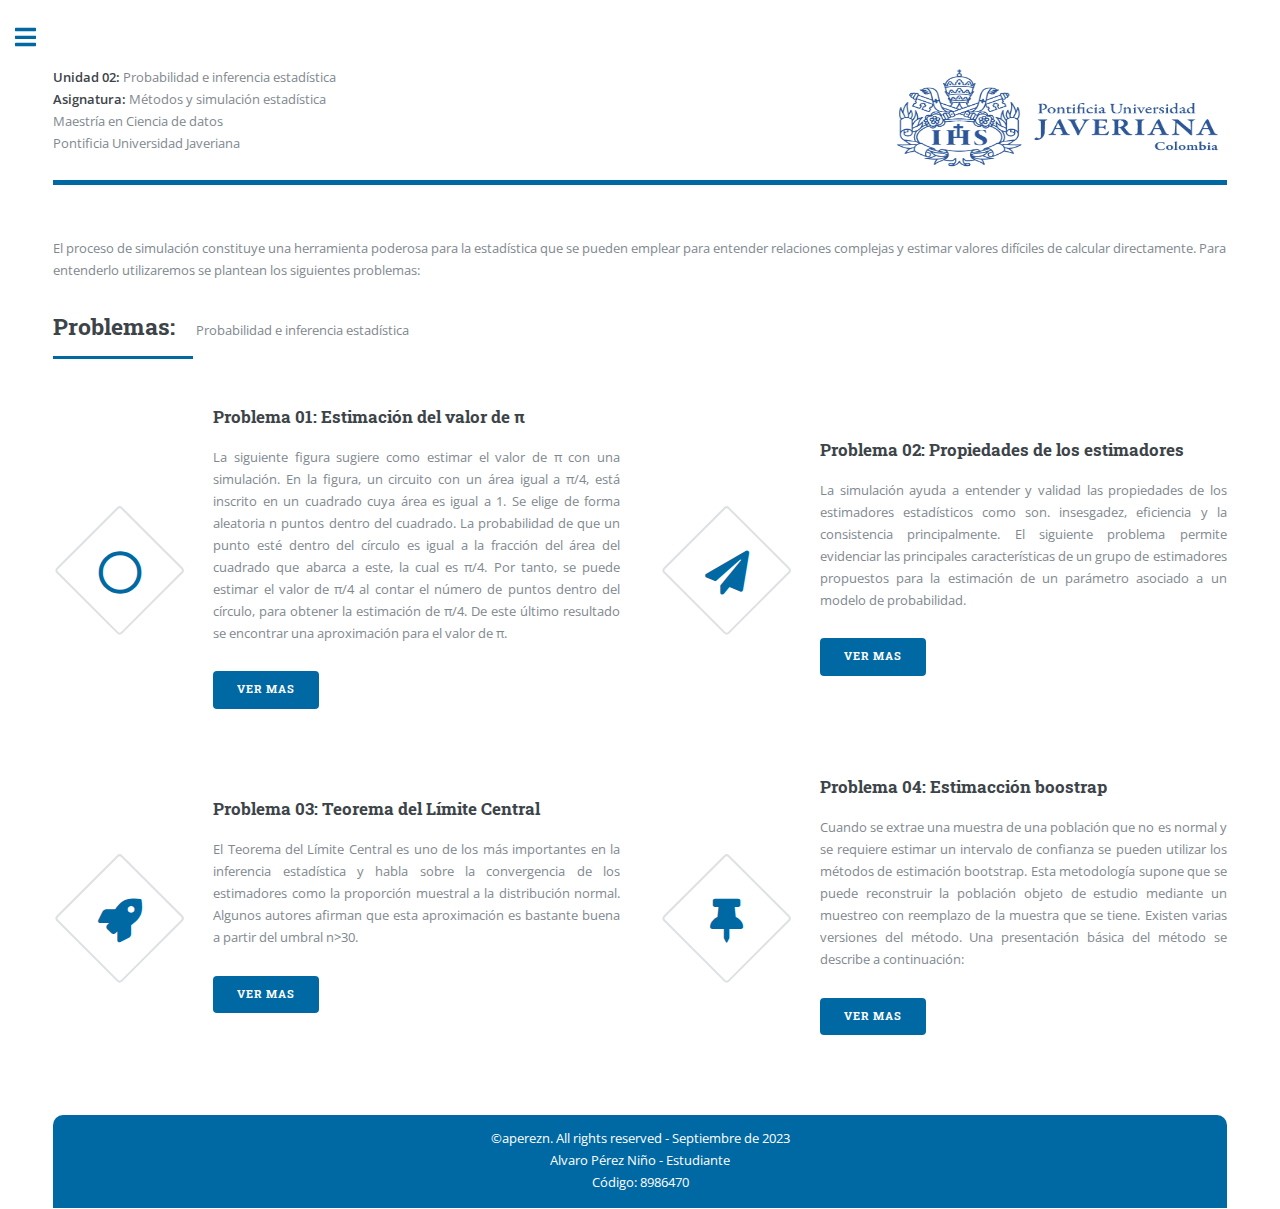
<file: index.html>
<!DOCTYPE HTML>
<html>
	<head>
		<title>Métodos y simulación estadística</title>
		<meta charset="utf-8" />
		<meta name="viewport" content="width=device-width, initial-scale=1, user-scalable=no" />
		<link rel="stylesheet" href="assets/css/main.css" />
	</head>
	<body class="is-preload">

		<!-- Wrapper -->
			<div id="wrapper">

				<!-- Main -->
					<div id="main">
						<div class="inner">

							<!-- Header -->
								<header id="header">
									<div>
										<div style="float:left">
											<strong>Unidad 02:</strong> Probabilidad e inferencia estad&iacute;stica<br/>
											<strong>Asignatura:</strong> M&eacute;todos y simulaci&oacute;n estad&iacute;stica<br/>
											Maestr&iacute;a en Ciencia de datos<br/>
											Pontificia Universidad Javeriana
										</div>
										<div style="float:right">
											<img src="images/escudoPUJ.png" alt="logo" width="336" height="100" align="right">
										</div>
									</div>
									
								</header>

							<!-- Section -->
								<section>
									<p>El proceso de simulación constituye una herramienta poderosa para la estadística 
										que se pueden emplear para entender relaciones complejas y estimar valores 
										difíciles de calcular directamente. Para entenderlo utilizaremos se plantean los 
										siguientes problemas:
									</p>
									<header class="major">
										<h2>Problemas:</h2> Probabilidad e inferencia estad&iacute;stica
									</header>
									<div class="features">
										<article>
											<span class="icon fa-circle"></span>
											<div class="content">
												<h3>Problema 01: Estimaci&oacute;n del valor de &#960;</h3>
												<p align="justify">
													La siguiente figura sugiere como estimar el valor de π con una simulaci&oacute;n. 
													En la figura, un circuito con un &aacute;rea igual a π/4, est&aacute; inscrito en un cuadrado 
													cuya &aacute;rea es igual a 1. Se elige de forma aleatoria n puntos dentro del cuadrado. 
													La probabilidad de que un punto est&eacute; dentro del c&iacute;rculo es igual a la fracci&oacute;n 
													del &aacute;rea del cuadrado que abarca a este, la cual es π/4. Por tanto, se puede 
													estimar el valor de π/4 al contar el n&uacute;mero de puntos dentro del c&iacute;rculo, para 
													obtener la estimaci&oacute;n de π/4. De este &uacute;ltimo resultado se encontrar una aproximaci&oacute;n
													para el valor de π.<br/>
													<ul class="actions">
														<li><a href="problemauno.html" class="button primary">Ver mas</a></li>
													</ul>
												</p>
											</div>
										</article>

										<article>
											<span class="icon solid fa-paper-plane"></span>
											<div class="content">
												<h3>Problema 02: Propiedades de los estimadores</h3>
												<p align="justify">
													La simulaci&oacute;n ayuda a entender y validad las propiedades de los estimadores 
													estad&iacute;sticos como son. insesgadez, eficiencia y la consistencia principalmente. 
													El siguiente problema permite evidenciar las principales características de un grupo de 
													estimadores propuestos para la estimación de un parámetro asociado a un modelo de 
													probabilidad.
													<br/>
													<ul class="actions">
														<li><a href="problemados.html" class="button primary">Ver mas</a></li>
													</ul>
												</p>
											</div>
										</article>

										<article>
											<span class="icon solid fa-rocket"></span>
											<div class="content">
												<h3>Problema 03: Teorema del L&iacute;mite Central</h3>
												<p align="justify">
													El Teorema del L&iacute;mite Central es uno de los m&aacute;s importantes en la 
													inferencia estadística y habla sobre la convergencia de los estimadores como la 
													proporci&oacute;n muestral a la distribución normal. Algunos autores afirman que
													esta aproximaci&oacute;n es bastante buena a partir del umbral n>30.
													<br/>
													<ul class="actions">
														<li><a href="problematres.html" class="button primary">Ver mas</a></li>
													</ul>
												</p>
											</div>
										</article>

										<article>
											<span class="icon solid fa-thumbtack"></span>
											<div class="content">
												<h3>Problema 04: Estimacci&oacute;n boostrap</h3>
												<p align="justify">
													Cuando se extrae una muestra de una poblaci&oacute;n que no es normal y se requiere 
													estimar un intervalo de confianza se pueden utilizar los m&eacute;todos de estimaci&oacute;n
													bootstrap. Esta metodolog&iacute;a supone que se puede reconstruir la poblaci&oacute;n objeto
													de estudio mediante un muestreo con reemplazo de la muestra que se tiene. Existen varias 
													versiones del m&eacute;todo. Una presentaci&oacute;n b&aacute;sica del m&eacute;todo se 
													describe a continuaci&oacute;n:
													<br/>
													<ul class="actions">
														<li><a href="problemacuatro.html" class="button primary">Ver mas</a></li>
													</ul>
												</p>
											</div>
										</article>

									</div>
								</section>

				<!-- Sidebar -->
					<div id="sidebar">
						<div class="inner">
							<!-- Search -->
								<div align="right"><img src="images/escudoPUJ.png" alt="logo" width="250" height="100"> </div>
							<!-- Menu -->
								<nav id="menu">
									<header class="major">
										<h2>Unidad 02: Probabilidad e inferencia estadística</h2>
									</header>
									<ul>
										<li><a href="index.html">Inicio</a></li>
										<li><a href="problemauno.html">Problema 01</a></li>
										<li><a href="problemados.html">Problema 02</a></li>
										<li><a href="problematres.html">Problema 03</a></li>
										<li><a href="problemacuatro.html">Problema 04</a></li>
									</ul>
								</nav>
								<br/>
							<!-- Section -->
								<section>
									<header class="major">
										<h2>Equipo de Trabajo</h2>
									</header>
									<ul class="contact">
										<li class="icon solid fa-envelope"> Alvaro P&eacute;rez N</li>
									</ul>
								</section>
						</div>
					</div>
				
				<!-- Footer -->
				<footer class="piepag" style="color: #ffffff;">
					&copy;aperezn. All rights reserved - Septiembre de 2023 <br/>
					Alvaro P&eacute;rez Ni&ntilde;o - Estudiante<br>
					C&oacute;digo: 8986470
				</footer>

			</div>

		<!-- Scripts -->
			<script src="assets/js/jquery.min.js"></script>
			<script src="assets/js/browser.min.js"></script>
			<script src="assets/js/breakpoints.min.js"></script>
			<script src="assets/js/util.js"></script>
			<script src="assets/js/main.js"></script>

	</body>
</html>
</file>
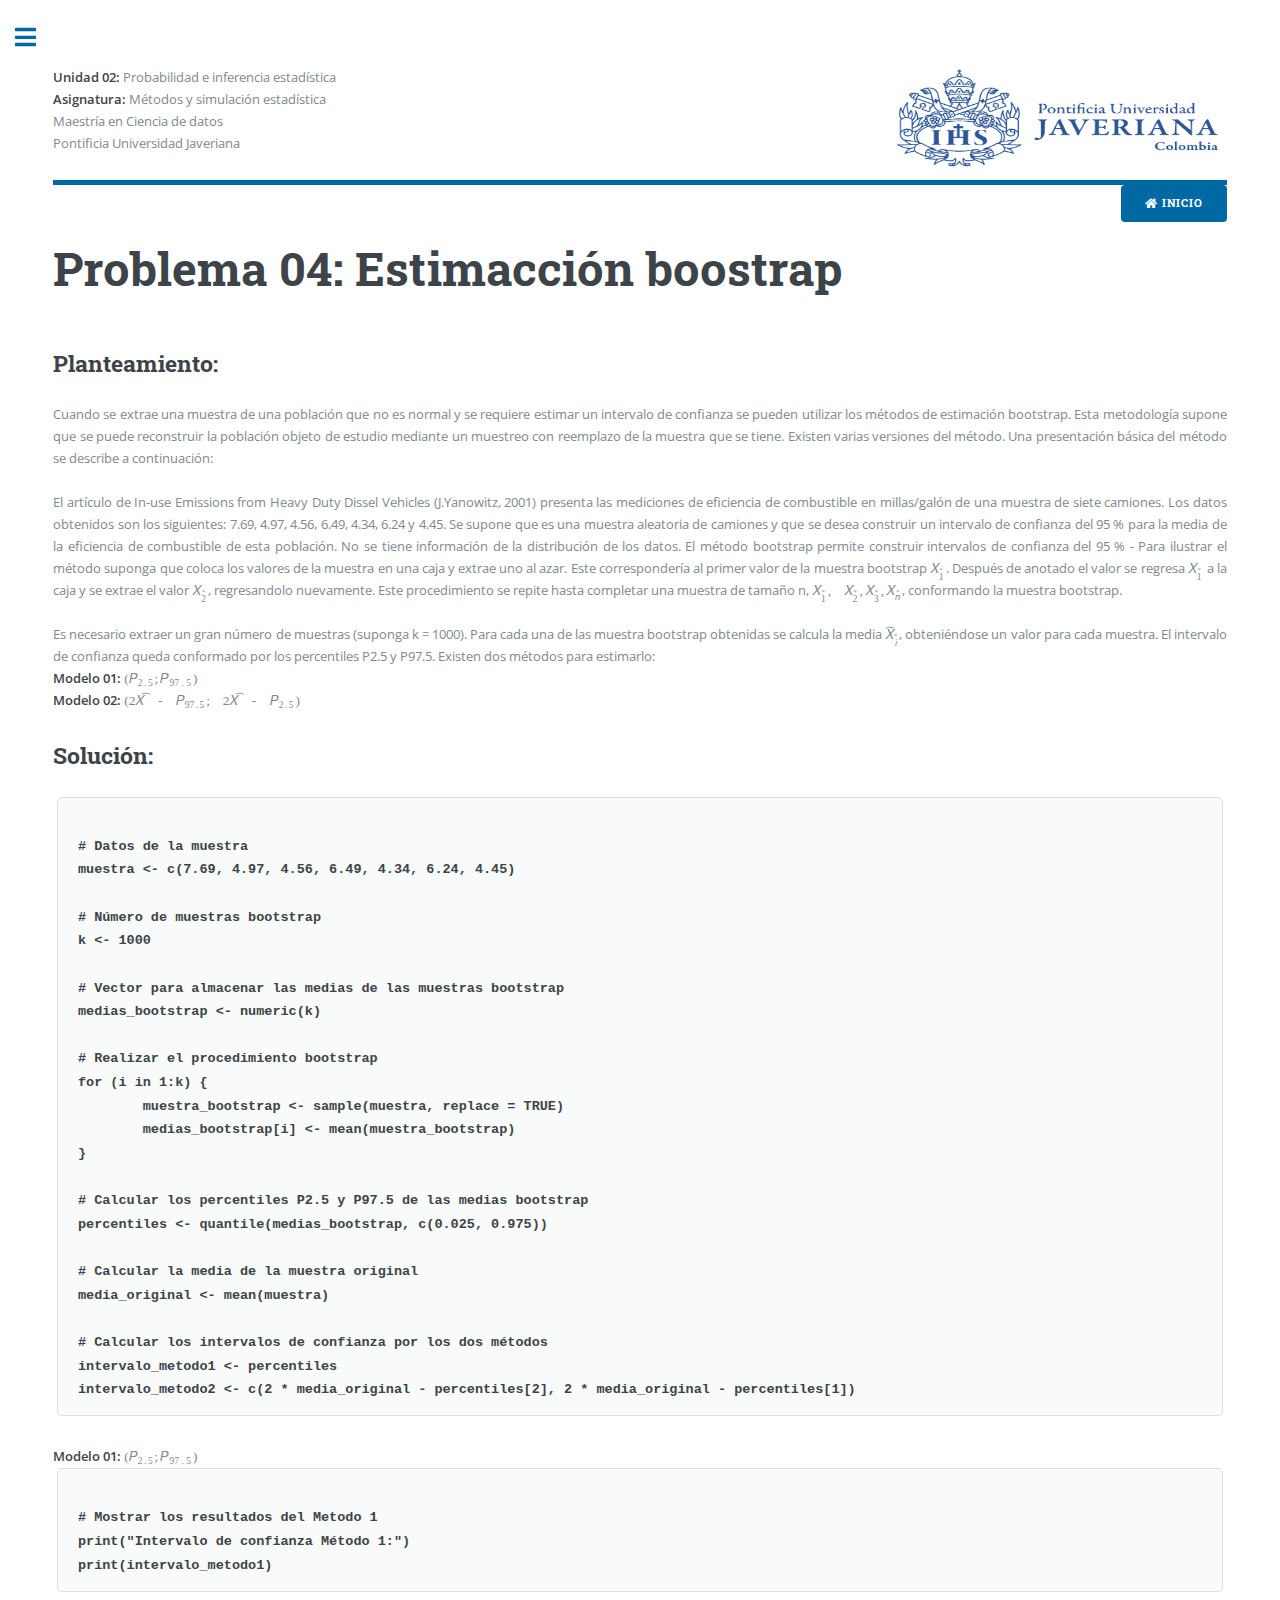
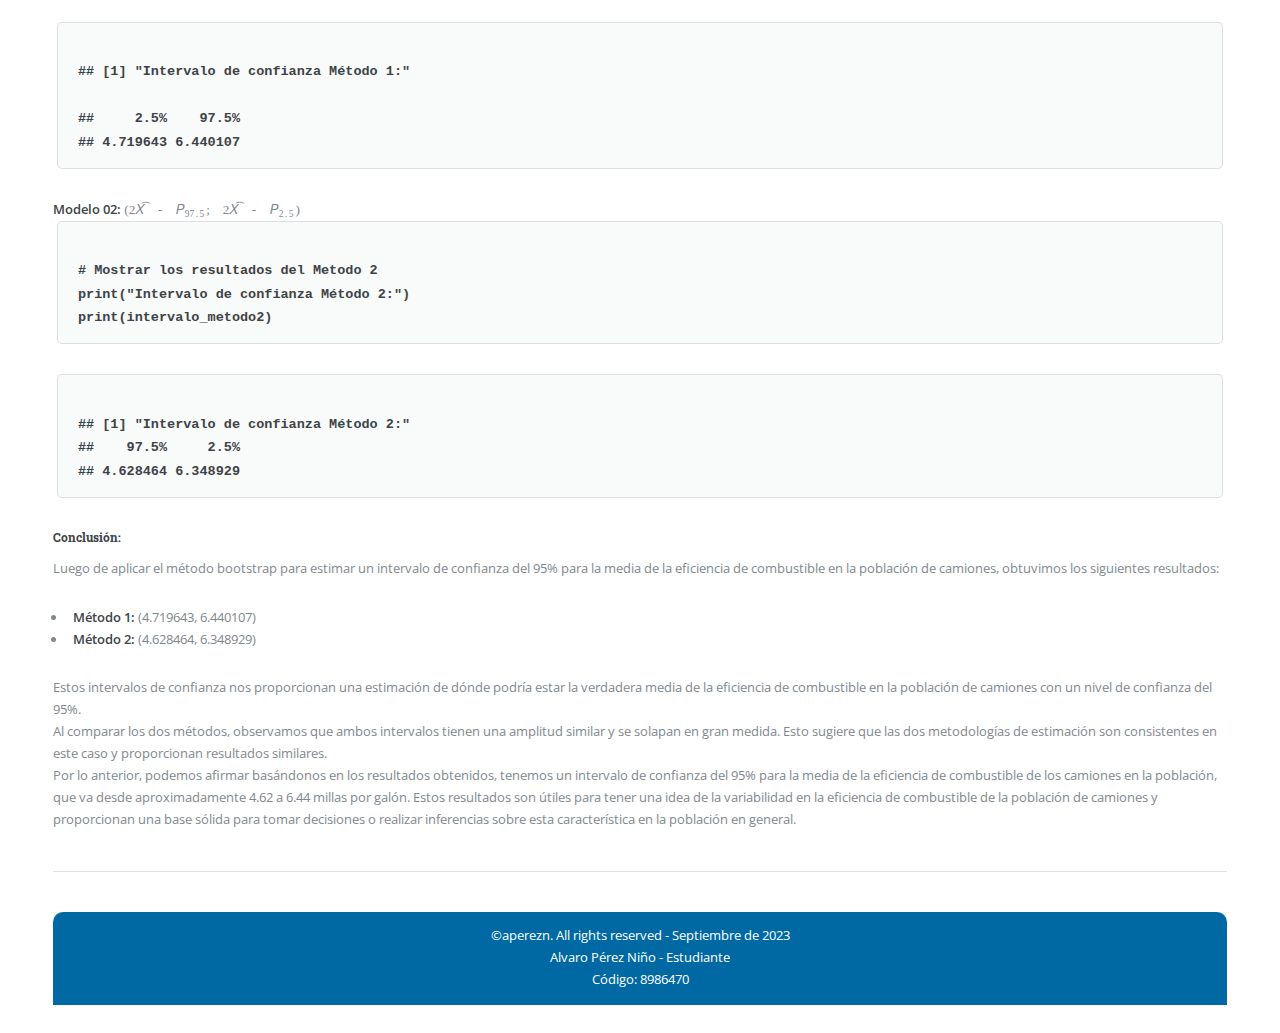
<file: problemacuatro.html>
<!DOCTYPE HTML>
<html>
	<head>
		<title>Métodos y simulación estadística</title>
		<meta charset="utf-8" />
		<meta name="viewport" content="width=device-width, initial-scale=1, user-scalable=no" />
		<link rel="stylesheet" href="assets/css/main.css" />
	</head>
	<body class="is-preload">

		<!-- Wrapper -->
			<div id="wrapper">

				<!-- Main -->
					<div id="main">
						<div class="inner">

							<!-- Header -->
								<header id="header">
									<div>
										<div style="float:left">
											<strong>Unidad 02:</strong> Probabilidad e inferencia estad&iacute;stica<br/>
											<strong>Asignatura:</strong> M&eacute;todos y simulaci&oacute;n estad&iacute;stica<br/>
											Maestr&iacute;a en Ciencia de datos<br/>
											Pontificia Universidad Javeriana
										</div>
										<div style="float:right">
											<img src="images/escudoPUJ.png" alt="logo" width="336" height="100" align="right">
										</div>
									</div>
									
								</header>

							<!-- Section -->
								<!-- Aqui -->
								<ul class="actions" style="float:right">
									<li>
										<a href="index.html" class="button primary">
											<span class="icon solid fa-home"></span>
											Inicio
										</a>
									</li>
								</ul>

								<section>
									<header class="main">
										<h1>Problema 04: Estimacci&oacute;n boostrap</h1>
									</header>
										<h2>Planteamiento:</h2>
										<p style="text-align:justify">
											Cuando se extrae una muestra de una poblaci&oacute;n que no es normal y se requiere 
											estimar un intervalo de confianza se pueden utilizar los m&eacute;todos de estimaci&oacute;n
											bootstrap. Esta metodolog&iacute;a supone que se puede reconstruir la poblaci&oacute;n objeto
											de estudio mediante un muestreo con reemplazo de la muestra que se tiene. Existen varias 
											versiones del m&eacute;todo. Una presentaci&oacute;n b&aacute;sica del m&eacute;todo se 
											describe a continuaci&oacute;n:<br/><br/>
											El artículo de In-use Emissions from Heavy Duty Dissel Vehicles (J.Yanowitz, 2001) presenta 
											las mediciones de eficiencia de combustible en millas/galón de una muestra de siete camiones. 
											Los datos obtenidos son los siguientes: 7.69, 4.97, 4.56, 6.49, 4.34, 6.24 y 4.45. Se supone 
											que es una muestra aleatoria de camiones y que se desea construir un intervalo de confianza 
											del 95 % para la media de la eficiencia de combustible de esta población. No se tiene 
											información de la distribución de los datos. El método bootstrap permite construir intervalos 
											de confianza del 95 % - Para ilustrar el método suponga que coloca los valores de la muestra 
											en una caja y extrae uno al azar. Este correspondería al primer valor de la muestra bootstrap 
											<math xmlns="http://www.w3.org/1998/Math/MathML"><msub><mi>X</mi><mover><mn>1</mn><mo>*</mo>
											</mover></msub></math>. Después de anotado el valor se regresa <math xmlns="http://www.w3.org/1998/Math/MathML">
											<msub><mi>X</mi><mover><mn>1</mn><mo>*</mo></mover></msub></math> a la caja y se extrae el valor 
											<math xmlns="http://www.w3.org/1998/Math/MathML"><msub><mi>X</mi><mover><mn>2</mn><mo>*</mo>
											</mover></msub></math>, regresandolo nuevamente. Este procedimiento se repite hasta completar 
											una muestra de tamaño n, <math xmlns="http://www.w3.org/1998/Math/MathML"><msub><mi>X</mi><mover>
											<mn>1</mn><mo>*</mo></mover></msub><mo>,</mo><mo>&#xA0;</mo><msub><mi>X</mi><mover><mn>2</mn><mo>*
											</mo></mover></msub><mo>,</mo><msub><mi>X</mi><mover><mn>3</mn><mo>*</mo></mover></msub><mo>,</mo>
											<msub><mi>X</mi><mover><mi>n</mi><mo>*</mo></mover></msub></math>, conformando la muestra bootstrap.<br/><br/>
											Es necesario extraer un gran número de muestras (suponga k = 1000). Para cada una de las muestra 
											bootstrap obtenidas se calcula la media <math xmlns="http://www.w3.org/1998/Math/MathML"><msub><mover>
											<mi>X</mi><mo>&#x23DC;</mo></mover><mover><mi>i</mi><mo>*</mo></mover></msub></math>, obteniéndose un 
											valor para cada muestra. El intervalo de confianza queda conformado por los percentiles 
											P2.5 y P97.5. Existen dos métodos para estimarlo:
											<br/>
											<strong>Modelo 01: </strong><math xmlns="http://www.w3.org/1998/Math/MathML"><mo>(</mo><msub><mi>P</mi>
												<mrow><mn>2</mn><mo>.</mo><mn>5</mn></mrow></msub><mo>;</mo><msub><mi>P</mi><mrow><mn>97</mn><mo>.
												</mo><mn>5</mn></mrow></msub><mo>)</mo></math><br/>
											<strong>Modelo 02: </strong><math xmlns="http://www.w3.org/1998/Math/MathML"><mo>(</mo><mn>2</mn><mover>
												<mrow><mi>X</mi><mo>&#xA0;</mo></mrow><mo>&#x23DC;</mo></mover><mo>-</mo><mo>&#xA0;</mo><msub>
												<mi>P</mi><mrow><mn>97</mn><mo>.</mo><mn>5</mn></mrow></msub><mo>;</mo><mo>&#xA0;</mo><mn>2</mn>
												<mover><mrow><mi>X</mi><mo>&#xA0;</mo></mrow><mo>&#x23DC;</mo></mover><mo>-</mo><mo>&#xA0;</mo><msub>
												<mi>P</mi><mrow><mn>2</mn><mo>.</mo><mn>5</mn></mrow></msub><mo>)</mo></math>
										</p>
										<h2>Soluci&oacute;n:</h2>
<pre class="r"><code>
# Datos de la muestra
muestra &lt;- c(7.69, 4.97, 4.56, 6.49, 4.34, 6.24, 4.45)
											
# Número de muestras bootstrap
k &lt;- 1000
											
# Vector para almacenar las medias de las muestras bootstrap
medias_bootstrap &lt;- numeric(k)
											
# Realizar el procedimiento bootstrap
for (i in 1:k) {
	muestra_bootstrap &lt;- sample(muestra, replace = TRUE)
	medias_bootstrap[i] &lt;- mean(muestra_bootstrap)
}
											
# Calcular los percentiles P2.5 y P97.5 de las medias bootstrap
percentiles &lt;- quantile(medias_bootstrap, c(0.025, 0.975))
											
# Calcular la media de la muestra original
media_original &lt;- mean(muestra)
											
# Calcular los intervalos de confianza por los dos métodos
intervalo_metodo1 &lt;- percentiles
intervalo_metodo2 &lt;- c(2 * media_original - percentiles[2], 2 * media_original - percentiles[1])
</code></pre>

<strong>Modelo 01: </strong><math xmlns="http://www.w3.org/1998/Math/MathML"><mo>(</mo><msub><mi>P</mi>
	<mrow><mn>2</mn><mo>.</mo><mn>5</mn></mrow></msub><mo>;</mo><msub><mi>P</mi><mrow><mn>97</mn><mo>.
	</mo><mn>5</mn></mrow></msub><mo>)</mo></math>
<pre class="r"><code>
# Mostrar los resultados del Metodo 1
print(&quot;Intervalo de confianza Método 1:&quot;)
print(intervalo_metodo1)
</code></pre>
<pre><code>
## [1] &quot;Intervalo de confianza Método 1:&quot;

##     2.5%    97.5% 
## 4.719643 6.440107
</code></pre>

<strong>Modelo 02: </strong><math xmlns="http://www.w3.org/1998/Math/MathML"><mo>(</mo><mn>2</mn><mover>
	<mrow><mi>X</mi><mo>&#xA0;</mo></mrow><mo>&#x23DC;</mo></mover><mo>-</mo><mo>&#xA0;</mo><msub>
	<mi>P</mi><mrow><mn>97</mn><mo>.</mo><mn>5</mn></mrow></msub><mo>;</mo><mo>&#xA0;</mo><mn>2</mn>
	<mover><mrow><mi>X</mi><mo>&#xA0;</mo></mrow><mo>&#x23DC;</mo></mover><mo>-</mo><mo>&#xA0;</mo><msub>
	<mi>P</mi><mrow><mn>2</mn><mo>.</mo><mn>5</mn></mrow></msub><mo>)</mo></math>

<pre class="r"><code>
# Mostrar los resultados del Metodo 2
print(&quot;Intervalo de confianza Método 2:&quot;)
print(intervalo_metodo2)
</code></pre>
<pre><code>
## [1] &quot;Intervalo de confianza Método 2:&quot;
##    97.5%     2.5% 
## 4.628464 6.348929
</code></pre>

<h5>Conclusi&oacute;n:</h5>
<p>
	Luego de aplicar el método bootstrap para estimar un intervalo de confianza del 95% 
	para la media de la eficiencia de combustible en la población de camiones, obtuvimos 
	los siguientes resultados:<br/>
	<ul>
		<li>
			<strong>Método 1: </strong>(4.719643, 6.440107)
		</li>
		<li>
			<strong>Método 2: </strong>(4.628464, 6.348929)
		</li>
	</ul> 
	Estos intervalos de confianza nos proporcionan una estimación de dónde podría estar 
	la verdadera media de la eficiencia de combustible en la población de camiones con un 
	nivel de confianza del 95%.<br/>
	Al comparar los dos métodos, observamos que ambos intervalos tienen una amplitud similar 
	y se solapan en gran medida. Esto sugiere que las dos metodologías de estimación son 
	consistentes en este caso y proporcionan resultados similares.<br/>
	Por lo anterior, podemos afirmar basándonos en los resultados obtenidos, tenemos un 
	intervalo de confianza del 95% para la media de la eficiencia de combustible de los 
	camiones en la población, que va desde aproximadamente 4.62 a 6.44 millas por galón. 
	Estos resultados son útiles para tener una idea de la variabilidad en la eficiencia de 
	combustible de la población de camiones y proporcionan una base sólida para tomar 
	decisiones o realizar inferencias sobre esta característica en la población en general.
</p>

									<hr class="major" />
								<section>
				<!-- Sidebar -->
					<div id="sidebar">
						<div class="inner">
							<!-- Search -->
								<div align="right"><img src="images/escudoPUJ.png" alt="logo" width="250" height="100"> </div>
							<!-- Menu -->
								<nav id="menu">
									<header class="major">
										<h2>Unidad 02: Probabilidad e inferencia estadística</h2>
									</header>
									<ul>
										<li><a href="index.html">Inicio</a></li>
										<li><a href="problemauno.html">Problema 01</a></li>
										<li><a href="problemados.html">Problema 02</a></li>
										<li><a href="problematres.html">Problema 03</a></li>
										<li><a href="problemacuatro.html">Problema 04</a></li>
									</ul>
								</nav>
								<br/>
							<!-- Section -->
								<section>
									<header class="major">
										<h2>Equipo de Trabajo</h2>
									</header>
									<ul class="contact">
										<li class="icon solid fa-envelope"> Alvaro P&eacute;rez N</li>
									</ul>
								</section>
						</div>
					</div>
				
				<!-- Footer -->
				<footer class="piepag" style="color: #ffffff;">
					&copy;aperezn. All rights reserved - Septiembre de 2023 <br/>
					Alvaro P&eacute;rez Ni&ntilde;o - Estudiante<br>
					C&oacute;digo: 8986470
				</footer>

			</div>

		<!-- Scripts -->
			<script src="assets/js/jquery.min.js"></script>
			<script src="assets/js/browser.min.js"></script>
			<script src="assets/js/breakpoints.min.js"></script>
			<script src="assets/js/util.js"></script>
			<script src="assets/js/main.js"></script>

	</body>
</html>
</file>
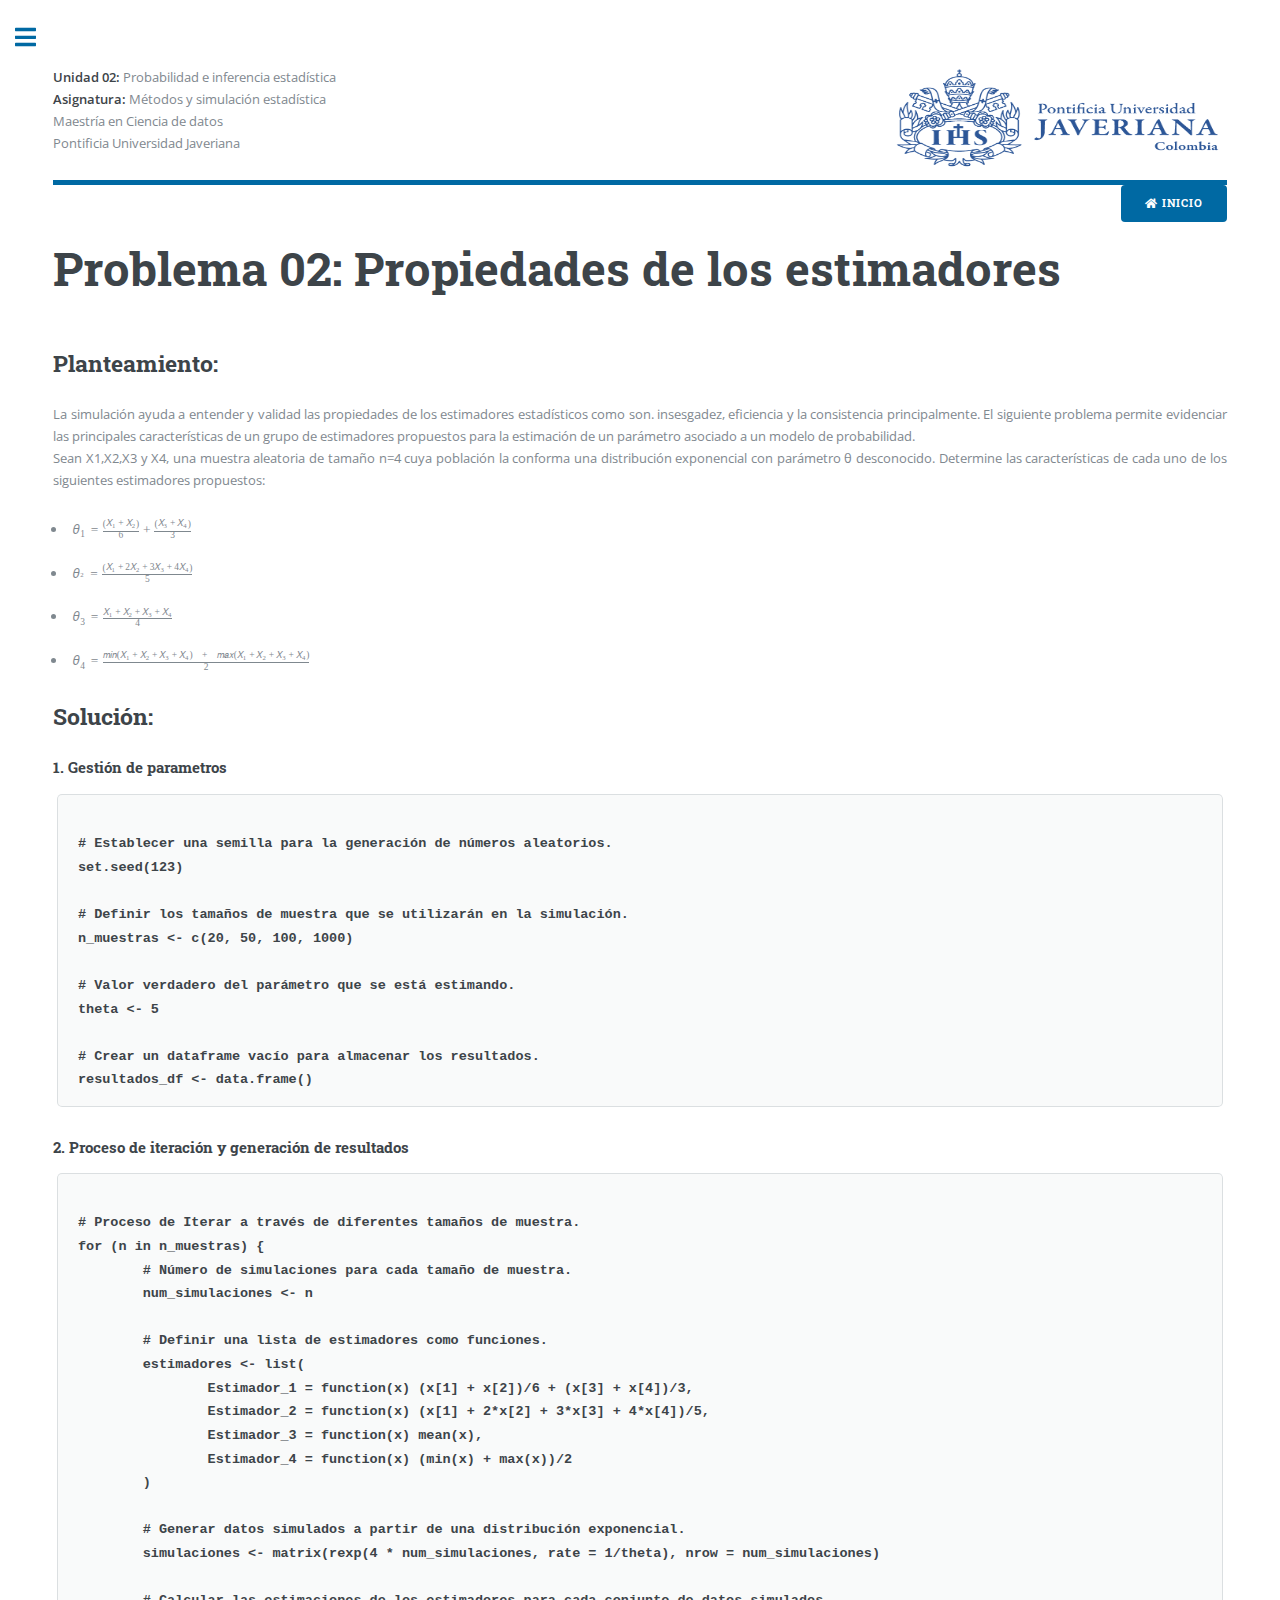
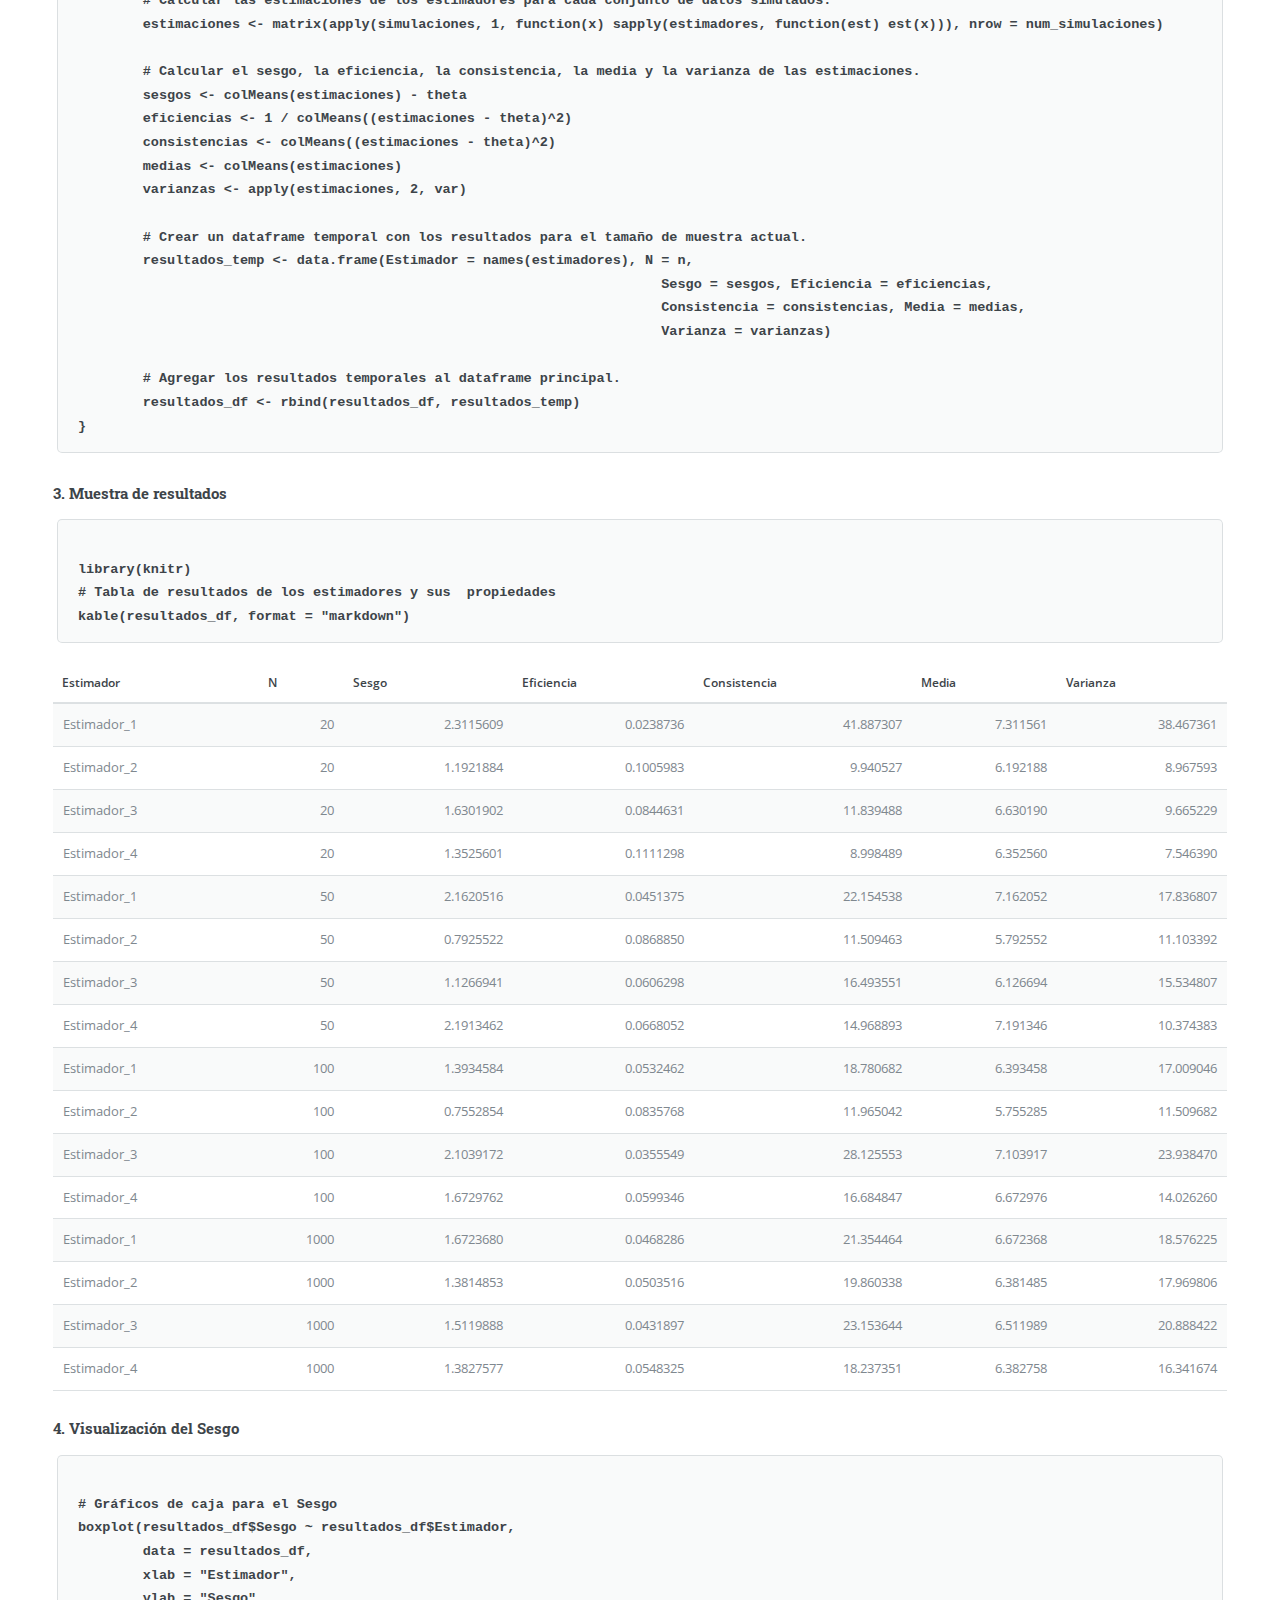
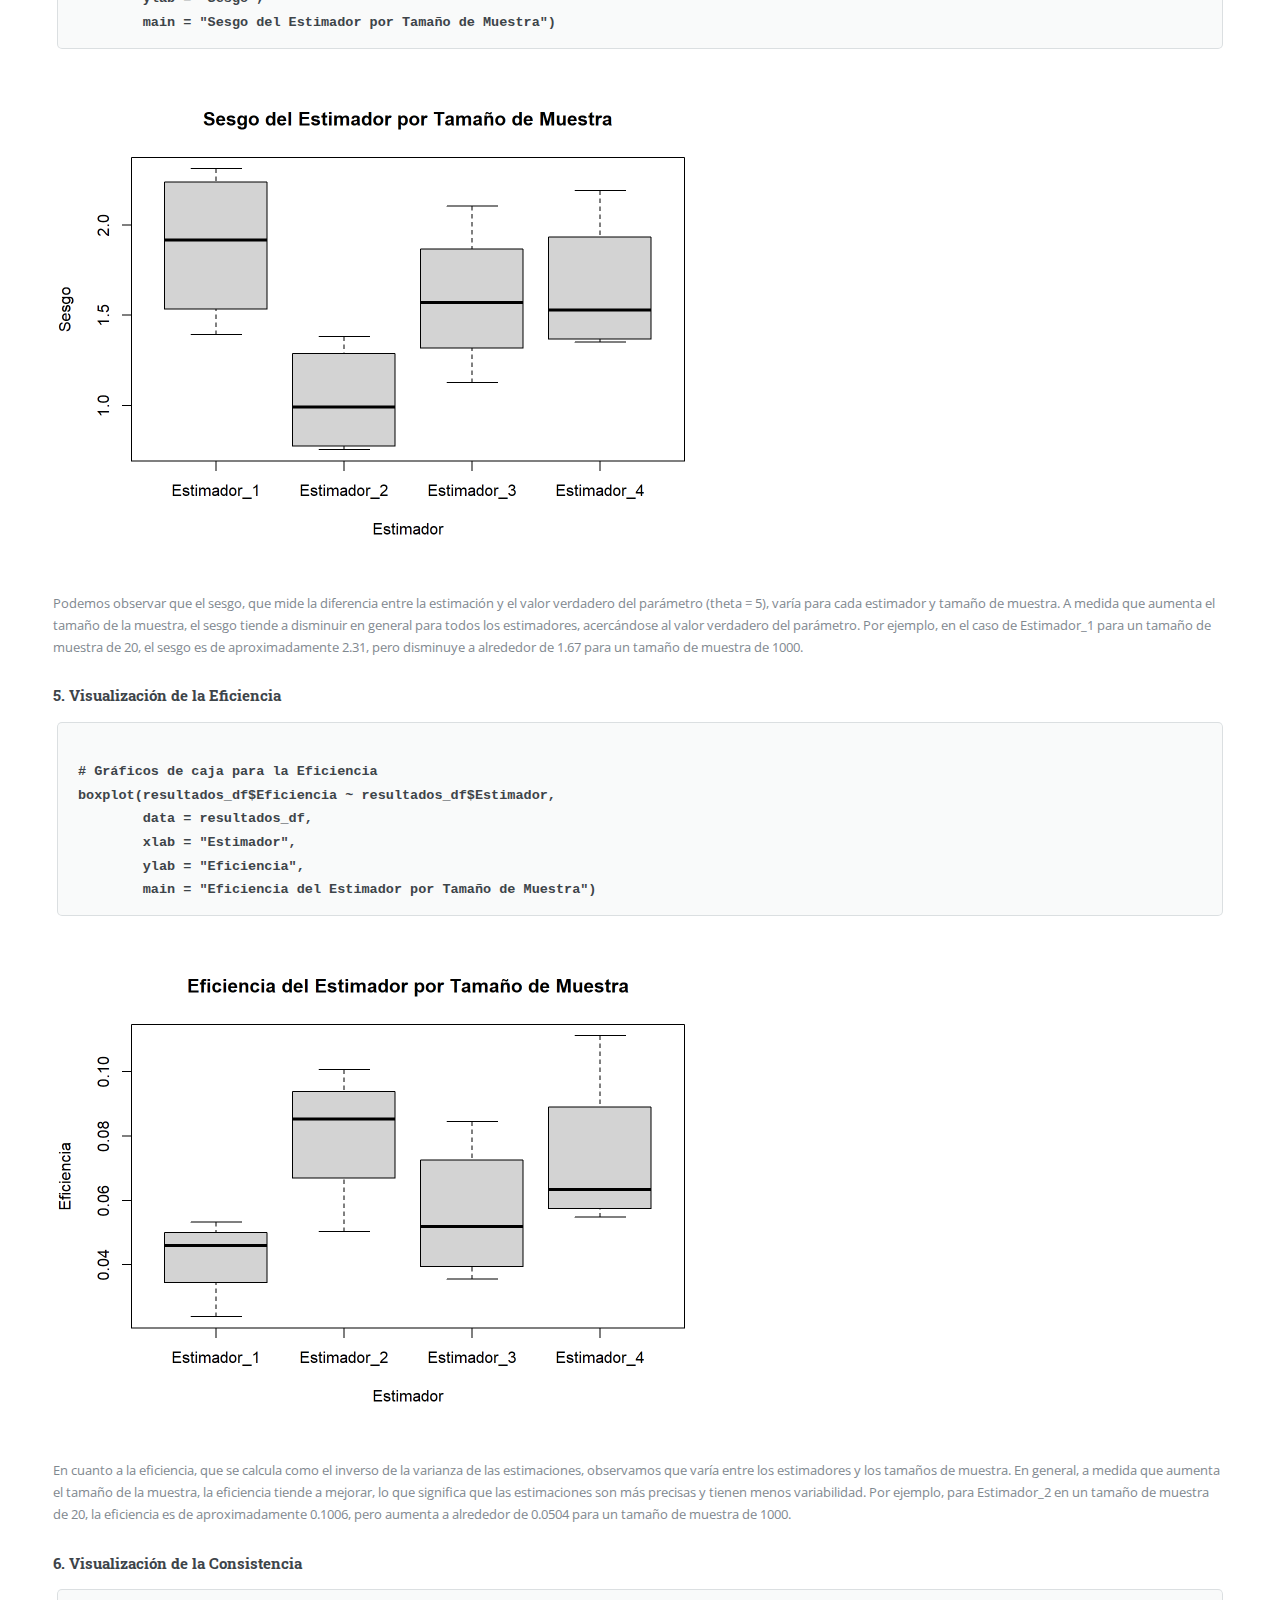
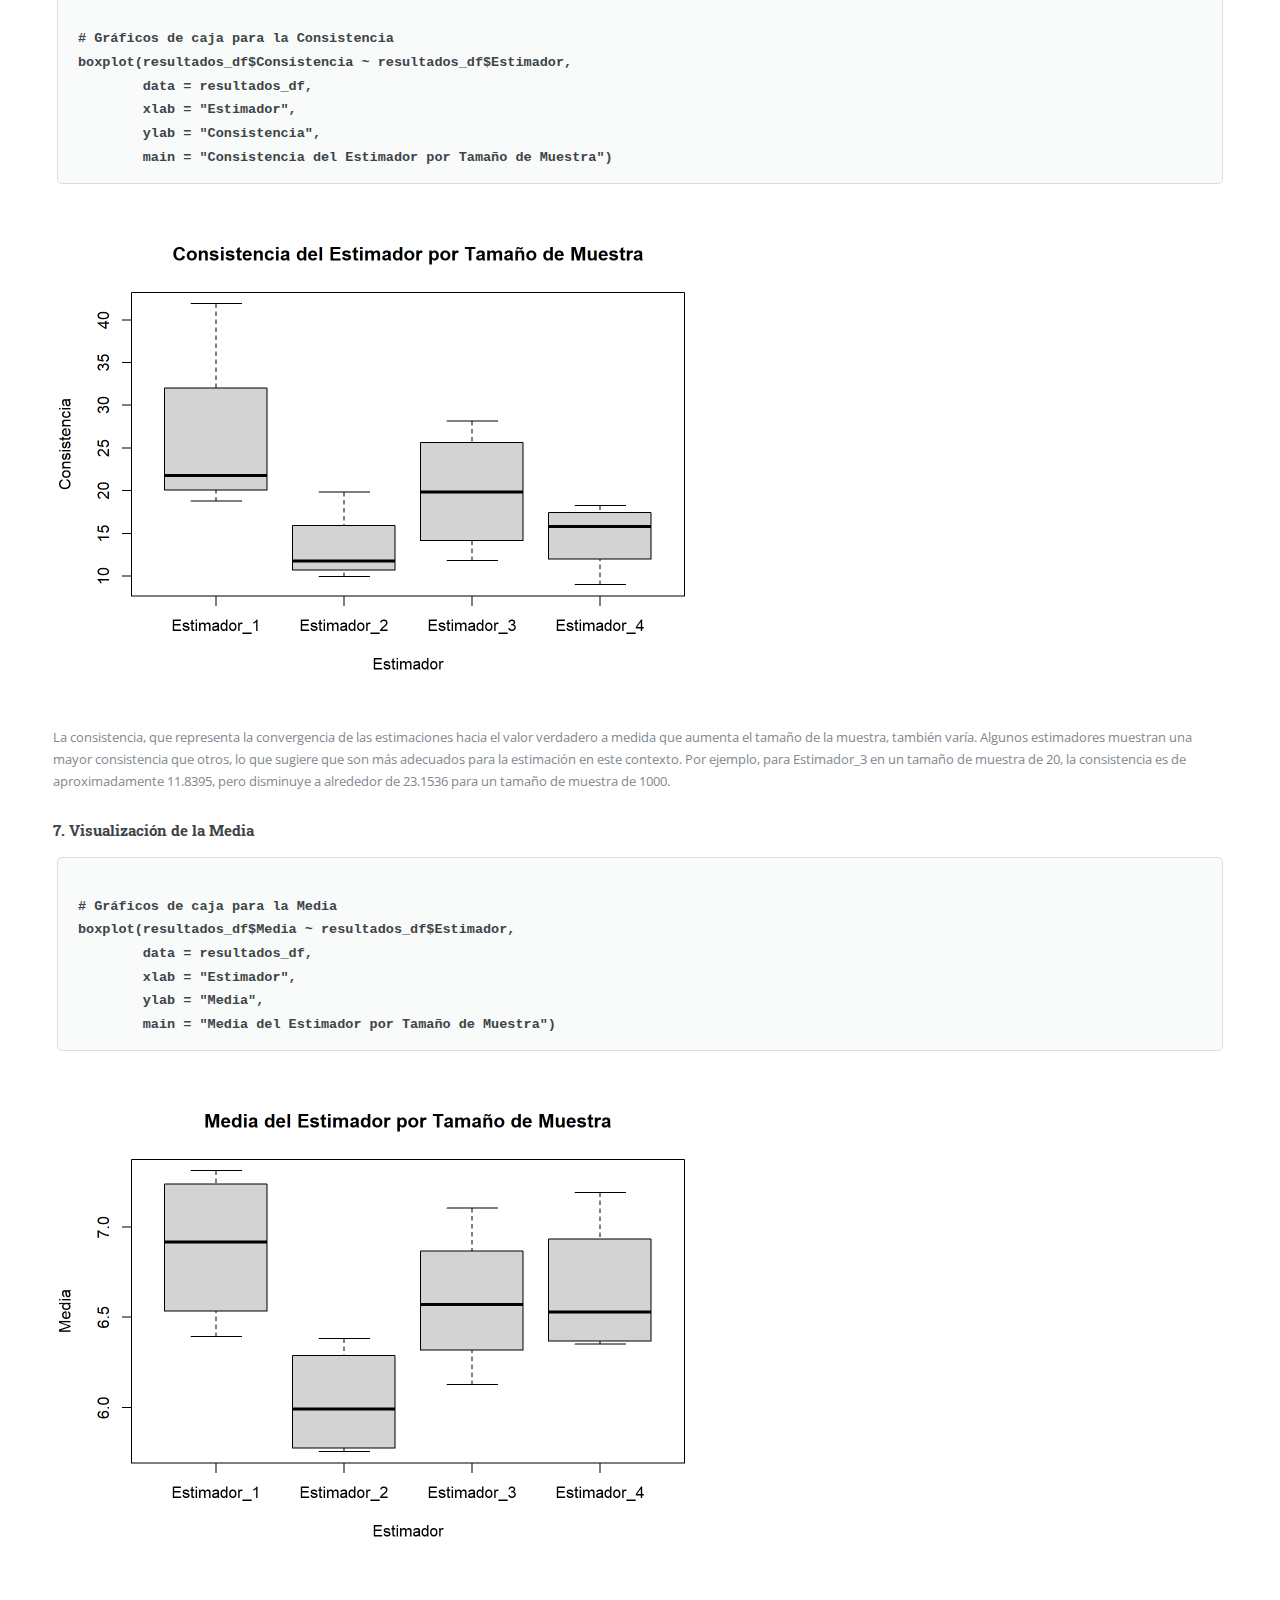
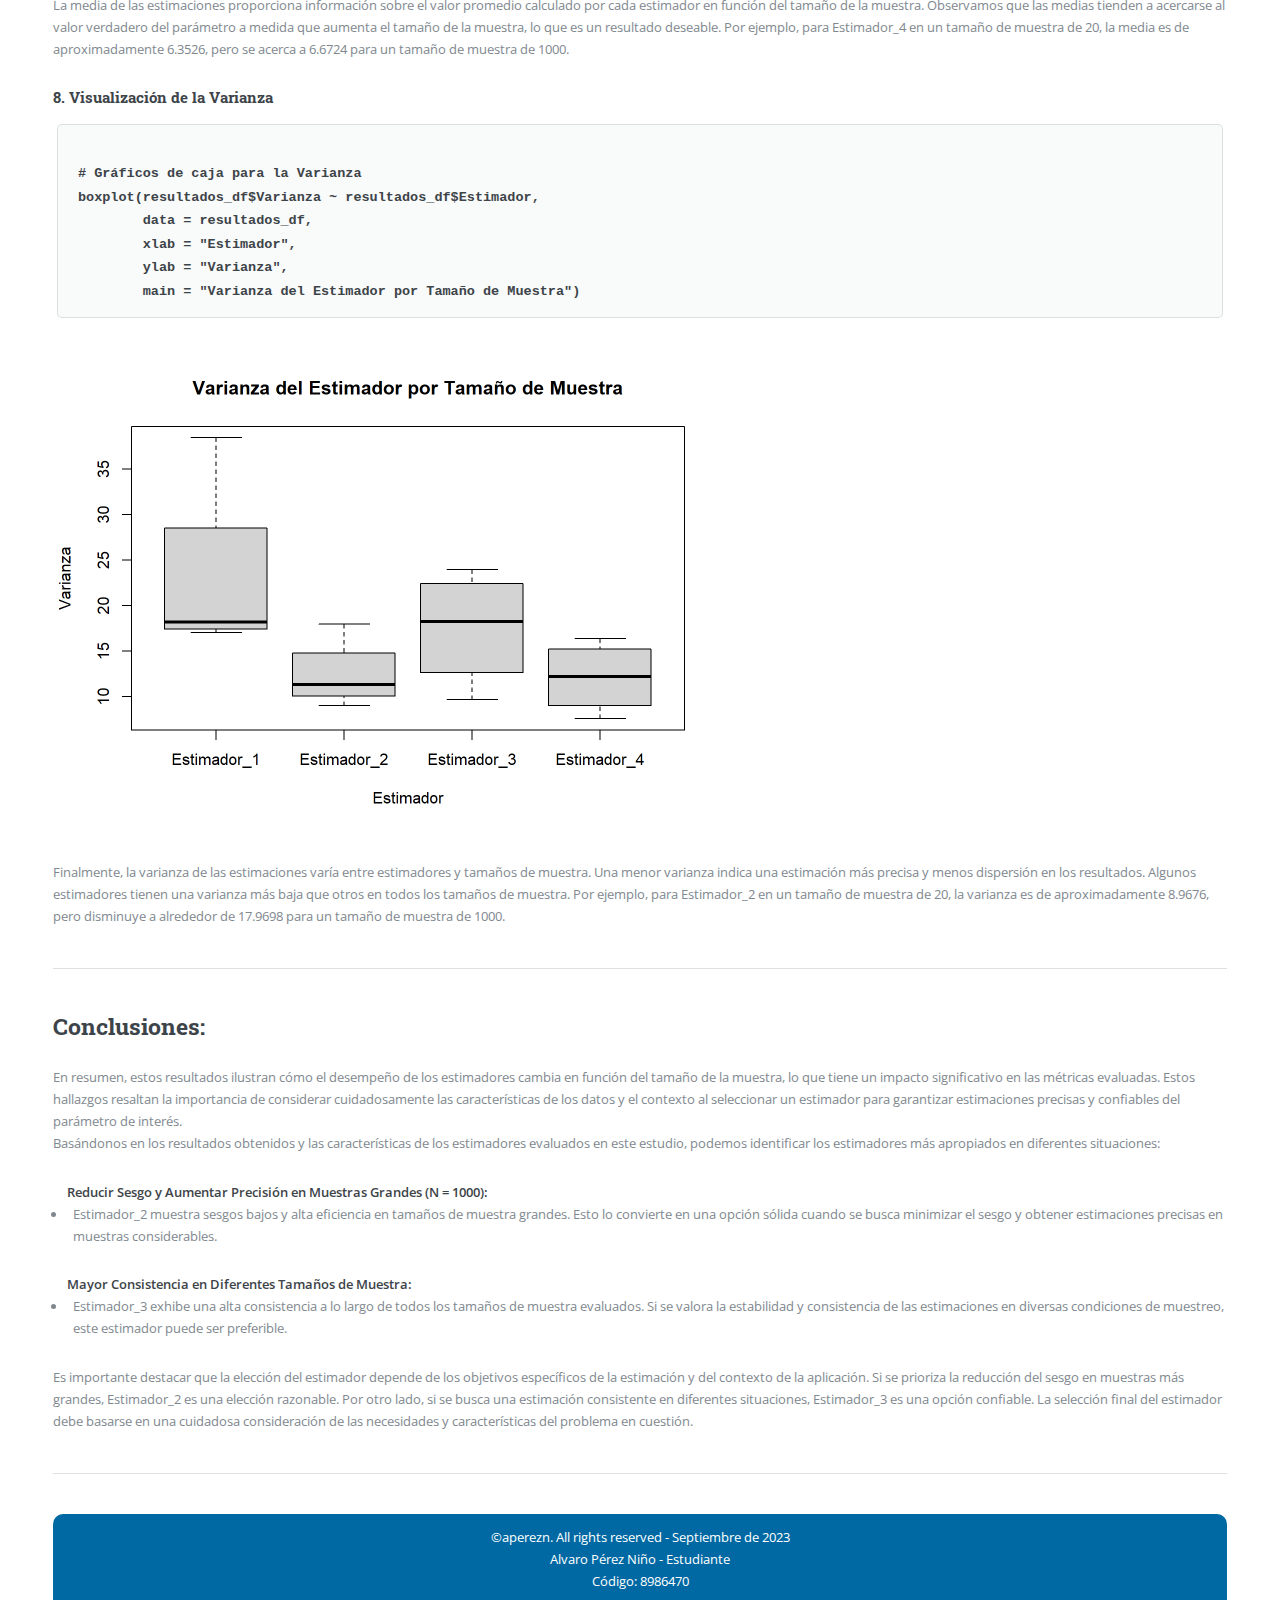
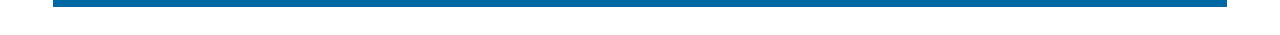
<file: problemados.html>
<!DOCTYPE HTML>
<html>
	<head>
		<title>Métodos y simulación estadística</title>
		<meta charset="utf-8" />
		<meta name="viewport" content="width=device-width, initial-scale=1, user-scalable=no" />
		<link rel="stylesheet" href="assets/css/main.css" />
	</head>
	<body class="is-preload">

		<!-- Wrapper -->
			<div id="wrapper">

				<!-- Main -->
					<div id="main">
						<div class="inner">

							<!-- Header -->
								<header id="header">
									<div>
										<div style="float:left">
											<strong>Unidad 02:</strong> Probabilidad e inferencia estad&iacute;stica<br/>
											<strong>Asignatura:</strong> M&eacute;todos y simulaci&oacute;n estad&iacute;stica<br/>
											Maestr&iacute;a en Ciencia de datos<br/>
											Pontificia Universidad Javeriana
										</div>
										<div style="float:right">
											<img src="images/escudoPUJ.png" alt="logo" width="336" height="100" align="right">
										</div>
									</div>
									
								</header>

							<!-- Section -->
								<!-- Aqui -->
								<ul class="actions" style="float:right">
									<li>
										<a href="index.html" class="button primary">
											<span class="icon solid fa-home"></span>
											Inicio
										</a>
									</li>
								</ul>
								<section>
									<header class="main">
										<h1>Problema 02: Propiedades de los estimadores</h1>
									</header>
										<h2>Planteamiento:</h2>
										<p style="text-align:justify">
											La simulaci&oacute;n ayuda a entender y validad las propiedades de los estimadores estad&iacute;sticos como son. insesgadez, eficiencia y la consistencia principalmente. 
											El siguiente problema permite evidenciar las principales características de un grupo de estimadores propuestos para la estimación de un parámetro asociado a un modelo de probabilidad.<br/>
											Sean X1,X2,X3 y X4, una muestra aleatoria de tamaño n=4 cuya población la conforma una distribución exponencial con parámetro θ desconocido. Determine las características de cada uno de los siguientes estimadores propuestos:
											<ul>
												<li>
													<math xmlns="http://www.w3.org/1998/Math/MathML"><msub><mi>&#x3B8;</mi><mn>1</mn></msub><mo>=</mo><mfrac><mrow><mo>(</mo><msub><mi>X</mi><mn>1</mn></msub><mo>+</mo><msub><mi>X</mi><mn>2</mn></msub><mo>)</mo></mrow><mn>6</mn></mfrac><mo>+</mo><mfrac><mrow><mo>(</mo><msub><mi>X</mi><mn>3</mn></msub><mo>+</mo><msub><mi>X</mi><mn>4</mn></msub><mo>)</mo></mrow><mn>3</mn></mfrac></math><br/>&nbsp;
												</li>
												<li>
													<math xmlns="http://www.w3.org/1998/Math/MathML"><msub><mi>&#x3B8;</mi><msup><mrow/><mn>2</mn></msup></msub><mo>=</mo><mfrac><mrow><mo>(</mo><msub><mi>X</mi><mn>1</mn></msub><mo>+</mo><mn>2</mn><msub><mi>X</mi><mn>2</mn></msub><mo>+</mo><mn>3</mn><msub><mi>X</mi><mn>3</mn></msub><mo>+</mo><mn>4</mn><msub><mi>X</mi><mn>4</mn></msub><mo>)</mo></mrow><mn>5</mn></mfrac></math><br/>&nbsp;
												</li>
												<li>
													<math xmlns="http://www.w3.org/1998/Math/MathML"><msub><mi>&#x3B8;</mi><mn>3</mn></msub><mo>=</mo><mfrac><mrow><msub><mi>X</mi><mn>1</mn></msub><mo>+</mo><msub><mi>X</mi><mn>2</mn></msub><mo>+</mo><msub><mi>X</mi><mn>3</mn></msub><mo>+</mo><msub><mi>X</mi><mn>4</mn></msub></mrow><mn>4</mn></mfrac></math><br/>&nbsp;
												</li>
												<li>
													<math xmlns="http://www.w3.org/1998/Math/MathML"><msub><mi>&#x3B8;</mi><mn>4</mn></msub><mo>=</mo><mfrac><mrow><mi>m</mi><mi>i</mi><mi>n</mi><mo>(</mo><msub><mi>X</mi><mn>1</mn></msub><mo>+</mo><msub><mi>X</mi><mn>2</mn></msub><mo>+</mo><msub><mi>X</mi><mn>3</mn></msub><mo>+</mo><msub><mi>X</mi><mn>4</mn></msub><mo>)</mo><mo>&#xA0;</mo><mo>+</mo><mo>&#xA0;</mo><mi>m</mi><mi>a</mi><mi>x</mi><mo>(</mo><msub><mi>X</mi><mn>1</mn></msub><mo>+</mo><msub><mi>X</mi><mn>2</mn></msub><mo>+</mo><msub><mi>X</mi><mn>3</mn></msub><mo>+</mo><msub><mi>X</mi><mn>4</mn></msub><mo>)</mo></mrow><mn>2</mn></mfrac></math>
												</li>
											</ul>
										</p>										
										<!-- Preformatted Code -->
										<h2>Soluci&oacute;n:</h2>

<h4>1. Gesti&oacute;n de parametros</h4>

<pre class="r"><code>
# Establecer una semilla para la generación de números aleatorios.
set.seed(123)
											
# Definir los tamaños de muestra que se utilizarán en la simulación.
n_muestras &lt;- c(20, 50, 100, 1000)
											
# Valor verdadero del parámetro que se está estimando.
theta &lt;- 5
											
# Crear un dataframe vacío para almacenar los resultados.
resultados_df &lt;- data.frame()
</code></pre>

<h4>2. Proceso de iteraci&oacute;n y generaci&oacute;n de resultados</h4>

<pre class="r"><code>
# Proceso de Iterar a través de diferentes tamaños de muestra.
for (n in n_muestras) {
	# Número de simulaciones para cada tamaño de muestra.
	num_simulaciones &lt;- n
											  
	# Definir una lista de estimadores como funciones.
	estimadores &lt;- list(
		Estimador_1 = function(x) (x[1] + x[2])/6 + (x[3] + x[4])/3,
		Estimador_2 = function(x) (x[1] + 2*x[2] + 3*x[3] + 4*x[4])/5,
		Estimador_3 = function(x) mean(x),
		Estimador_4 = function(x) (min(x) + max(x))/2
	)
											  
	# Generar datos simulados a partir de una distribución exponencial.
	simulaciones &lt;- matrix(rexp(4 * num_simulaciones, rate = 1/theta), nrow = num_simulaciones)
											  
	# Calcular las estimaciones de los estimadores para cada conjunto de datos simulados.
	estimaciones &lt;- matrix(apply(simulaciones, 1, function(x) sapply(estimadores, function(est) est(x))), nrow = num_simulaciones)
											  
	# Calcular el sesgo, la eficiencia, la consistencia, la media y la varianza de las estimaciones.
	sesgos &lt;- colMeans(estimaciones) - theta
	eficiencias &lt;- 1 / colMeans((estimaciones - theta)^2)
	consistencias &lt;- colMeans((estimaciones - theta)^2)
	medias &lt;- colMeans(estimaciones)
	varianzas &lt;- apply(estimaciones, 2, var)
											  
	# Crear un dataframe temporal con los resultados para el tamaño de muestra actual.
	resultados_temp &lt;- data.frame(Estimador = names(estimadores), N = n, 
									Sesgo = sesgos, Eficiencia = eficiencias, 
									Consistencia = consistencias, Media = medias, 
									Varianza = varianzas)
											  
	# Agregar los resultados temporales al dataframe principal.
	resultados_df &lt;- rbind(resultados_df, resultados_temp)
}
</code></pre>

<h4>3. Muestra de resultados</h4>

<pre class="r"><code>
library(knitr)
# Tabla de resultados de los estimadores y sus  propiedades
kable(resultados_df, format = &quot;markdown&quot;)
</code></pre>

<table>
	<colgroup>
		<col width="17%" />
		<col width="7%" />
		<col width="14%" />
		<col width="15%" />
		<col width="18%" />
		<col width="12%" />
		<col width="14%" />
	</colgroup>
	<thead>
	<tr class="header">
	<th align="left">Estimador</th>
	<th align="right">N</th>
	<th align="right">Sesgo</th>
	<th align="right">Eficiencia</th>
	<th align="right">Consistencia</th>
	<th align="right">Media</th>
	<th align="right">Varianza</th>
	</tr>
	</thead>
	<tbody>
	<tr class="odd">
	<td align="left">Estimador_1</td>
	<td align="right">20</td>
	<td align="right">2.3115609</td>
	<td align="right">0.0238736</td>
	<td align="right">41.887307</td>
	<td align="right">7.311561</td>
	<td align="right">38.467361</td>
	</tr>
	<tr class="even">
	<td align="left">Estimador_2</td>
	<td align="right">20</td>
	<td align="right">1.1921884</td>
	<td align="right">0.1005983</td>
	<td align="right">9.940527</td>
	<td align="right">6.192188</td>
	<td align="right">8.967593</td>
	</tr>
	<tr class="odd">
	<td align="left">Estimador_3</td>
	<td align="right">20</td>
	<td align="right">1.6301902</td>
	<td align="right">0.0844631</td>
	<td align="right">11.839488</td>
	<td align="right">6.630190</td>
	<td align="right">9.665229</td>
	</tr>
	<tr class="even">
	<td align="left">Estimador_4</td>
	<td align="right">20</td>
	<td align="right">1.3525601</td>
	<td align="right">0.1111298</td>
	<td align="right">8.998489</td>
	<td align="right">6.352560</td>
	<td align="right">7.546390</td>
	</tr>
	<tr class="odd">
	<td align="left">Estimador_1</td>
	<td align="right">50</td>
	<td align="right">2.1620516</td>
	<td align="right">0.0451375</td>
	<td align="right">22.154538</td>
	<td align="right">7.162052</td>
	<td align="right">17.836807</td>
	</tr>
	<tr class="even">
	<td align="left">Estimador_2</td>
	<td align="right">50</td>
	<td align="right">0.7925522</td>
	<td align="right">0.0868850</td>
	<td align="right">11.509463</td>
	<td align="right">5.792552</td>
	<td align="right">11.103392</td>
	</tr>
	<tr class="odd">
	<td align="left">Estimador_3</td>
	<td align="right">50</td>
	<td align="right">1.1266941</td>
	<td align="right">0.0606298</td>
	<td align="right">16.493551</td>
	<td align="right">6.126694</td>
	<td align="right">15.534807</td>
	</tr>
	<tr class="even">
	<td align="left">Estimador_4</td>
	<td align="right">50</td>
	<td align="right">2.1913462</td>
	<td align="right">0.0668052</td>
	<td align="right">14.968893</td>
	<td align="right">7.191346</td>
	<td align="right">10.374383</td>
	</tr>
	<tr class="odd">
	<td align="left">Estimador_1</td>
	<td align="right">100</td>
	<td align="right">1.3934584</td>
	<td align="right">0.0532462</td>
	<td align="right">18.780682</td>
	<td align="right">6.393458</td>
	<td align="right">17.009046</td>
	</tr>
	<tr class="even">
	<td align="left">Estimador_2</td>
	<td align="right">100</td>
	<td align="right">0.7552854</td>
	<td align="right">0.0835768</td>
	<td align="right">11.965042</td>
	<td align="right">5.755285</td>
	<td align="right">11.509682</td>
	</tr>
	<tr class="odd">
	<td align="left">Estimador_3</td>
	<td align="right">100</td>
	<td align="right">2.1039172</td>
	<td align="right">0.0355549</td>
	<td align="right">28.125553</td>
	<td align="right">7.103917</td>
	<td align="right">23.938470</td>
	</tr>
	<tr class="even">
	<td align="left">Estimador_4</td>
	<td align="right">100</td>
	<td align="right">1.6729762</td>
	<td align="right">0.0599346</td>
	<td align="right">16.684847</td>
	<td align="right">6.672976</td>
	<td align="right">14.026260</td>
	</tr>
	<tr class="odd">
	<td align="left">Estimador_1</td>
	<td align="right">1000</td>
	<td align="right">1.6723680</td>
	<td align="right">0.0468286</td>
	<td align="right">21.354464</td>
	<td align="right">6.672368</td>
	<td align="right">18.576225</td>
	</tr>
	<tr class="even">
	<td align="left">Estimador_2</td>
	<td align="right">1000</td>
	<td align="right">1.3814853</td>
	<td align="right">0.0503516</td>
	<td align="right">19.860338</td>
	<td align="right">6.381485</td>
	<td align="right">17.969806</td>
	</tr>
	<tr class="odd">
	<td align="left">Estimador_3</td>
	<td align="right">1000</td>
	<td align="right">1.5119888</td>
	<td align="right">0.0431897</td>
	<td align="right">23.153644</td>
	<td align="right">6.511989</td>
	<td align="right">20.888422</td>
	</tr>
	<tr class="even">
	<td align="left">Estimador_4</td>
	<td align="right">1000</td>
	<td align="right">1.3827577</td>
	<td align="right">0.0548325</td>
	<td align="right">18.237351</td>
	<td align="right">6.382758</td>
	<td align="right">16.341674</td>
	</tr>
	</tbody>
</table>

<h4>4. Visualizaci&oacute;n del Sesgo</h4>
<pre class="r"><code>
# Gráficos de caja para el Sesgo
boxplot(resultados_df$Sesgo ~ resultados_df$Estimador, 
	data = resultados_df, 
	xlab = &quot;Estimador&quot;, 
	ylab = &quot;Sesgo&quot;, 
	main = &quot;Sesgo del Estimador por Tamaño de Muestra&quot;)
</code></pre>
<p><img src="[data-uri]" width="672" /></p>

<p>
	Podemos observar que el sesgo, que mide la diferencia entre la estimación y el valor 
	verdadero del parámetro (theta = 5), varía para cada estimador y tamaño de muestra. 
	A medida que aumenta el tamaño de la muestra, el sesgo tiende a disminuir en general 
	para todos los estimadores, acercándose al valor verdadero del parámetro. Por ejemplo, 
	en el caso de Estimador_1 para un tamaño de muestra de 20, el sesgo es de aproximadamente 
	2.31, pero disminuye a alrededor de 1.67 para un tamaño de muestra de 1000.
</p>

<h4>5. Visualizaci&oacute;n de la Eficiencia</h4>
<pre class="r"><code>
# Gráficos de caja para la Eficiencia
boxplot(resultados_df$Eficiencia ~ resultados_df$Estimador, 
	data = resultados_df, 
	xlab = &quot;Estimador&quot;, 
	ylab = &quot;Eficiencia&quot;, 
	main = &quot;Eficiencia del Estimador por Tamaño de Muestra&quot;)
</code></pre>
	<p><img src="[data-uri]" width="672" /></p>

<p>
	En cuanto a la eficiencia, que se calcula como el inverso de la varianza de las estimaciones, observamos que varía entre los estimadores y los tamaños de muestra. En general, a medida que aumenta el tamaño de la muestra, la eficiencia tiende a mejorar, lo que significa que las estimaciones son más precisas y tienen menos variabilidad. Por ejemplo, para Estimador_2 en un tamaño de muestra de 20, la eficiencia es de aproximadamente 0.1006, pero aumenta a alrededor de 0.0504 para un tamaño de muestra de 1000.
</p>

<h4>6. Visualizaci&oacute;n de la Consistencia</h4>
<pre class="r"><code>
# Gráficos de caja para la Consistencia
boxplot(resultados_df$Consistencia ~ resultados_df$Estimador, 
	data = resultados_df, 
	xlab = &quot;Estimador&quot;, 
	ylab = &quot;Consistencia&quot;, 
	main = &quot;Consistencia del Estimador por Tamaño de Muestra&quot;)
</code></pre>
	<p><img src="[data-uri]" width="672" /></p>
<p>
	La consistencia, que representa la convergencia de las estimaciones hacia el valor verdadero a medida que aumenta el tamaño de la muestra, también varía. Algunos estimadores muestran una mayor consistencia que otros, lo que sugiere que son más adecuados para la estimación en este contexto. Por ejemplo, para Estimador_3 en un tamaño de muestra de 20, la consistencia es de aproximadamente 11.8395, pero disminuye a alrededor de 23.1536 para un tamaño de muestra de 1000.
</p>	

<h4>7. Visualizaci&oacute;n de la Media</h4>
<pre class="r"><code>
# Gráficos de caja para la Media
boxplot(resultados_df$Media ~ resultados_df$Estimador, 
	data = resultados_df, 
	xlab = &quot;Estimador&quot;, 
	ylab = &quot;Media&quot;, 
	main = &quot;Media del Estimador por Tamaño de Muestra&quot;)
</code></pre>
	<p><img src="[data-uri]" width="672" /></p>

<p>
	La media de las estimaciones proporciona información sobre el valor promedio calculado por cada estimador en función del tamaño de la muestra. Observamos que las medias tienden a acercarse al valor verdadero del parámetro a medida que aumenta el tamaño de la muestra, lo que es un resultado deseable. Por ejemplo, para Estimador_4 en un tamaño de muestra de 20, la media es de aproximadamente 6.3526, pero se acerca a 6.6724 para un tamaño de muestra de 1000.
</p>

<h4>8. Visualizaci&oacute;n de la Varianza</h4>
<pre class="r"><code>
# Gráficos de caja para la Varianza
boxplot(resultados_df$Varianza ~ resultados_df$Estimador, 
	data = resultados_df, 
	xlab = &quot;Estimador&quot;, 
	ylab = &quot;Varianza&quot;, 
	main = &quot;Varianza del Estimador por Tamaño de Muestra&quot;)
</code></pre>
	<p><img src="[data-uri]" width="672" /></p>

<p>
	Finalmente, la varianza de las estimaciones varía entre estimadores y tamaños de muestra. Una menor varianza indica una estimación más precisa y menos dispersión en los resultados. Algunos estimadores tienen una varianza más baja que otros en todos los tamaños de muestra. Por ejemplo, para Estimador_2 en un tamaño de muestra de 20, la varianza es de aproximadamente 8.9676, pero disminuye a alrededor de 17.9698 para un tamaño de muestra de 1000.
</p>

<hr class="major" />

<h2>Conclusiones:</h2>
<p>
	En resumen, estos resultados ilustran cómo el desempeño de los estimadores cambia en función del tamaño de la muestra, lo que tiene un impacto significativo en las métricas evaluadas. Estos hallazgos resaltan la importancia de considerar cuidadosamente las características de los datos y el contexto al seleccionar un estimador para garantizar estimaciones precisas y confiables del parámetro de interés. <br/>

	Basándonos en los resultados obtenidos y las características de los estimadores evaluados en este estudio, podemos identificar los estimadores más apropiados en diferentes situaciones:<br/>

	<ul>
		<strong>Reducir Sesgo y Aumentar Precisión en Muestras Grandes (N = 1000):</strong> 
		<li>
			Estimador_2 muestra sesgos bajos y alta eficiencia en tamaños de muestra grandes. Esto lo convierte en una opción sólida cuando se busca minimizar el sesgo y obtener estimaciones precisas en muestras considerables.
		</li>
	</ul>
	
	
	<ul>
		<strong>Mayor Consistencia en Diferentes Tamaños de Muestra:</strong> 
		<li>
			Estimador_3 exhibe una alta consistencia a lo largo de todos los tamaños de muestra evaluados. Si se valora la estabilidad y consistencia de las estimaciones en diversas condiciones de muestreo, este estimador puede ser preferible.
		</li>
	</ul>
	
	Es importante destacar que la elección del estimador depende de los objetivos específicos de la estimación y del contexto de la aplicación. Si se prioriza la reducción del sesgo en muestras más grandes, Estimador_2 es una elección razonable. Por otro lado, si se busca una estimación consistente en diferentes situaciones, Estimador_3 es una opción confiable. La selección final del estimador debe basarse en una cuidadosa consideración de las necesidades y características del problema en cuestión.	
</p>
											
									<hr class="major" />
								<section>
				<!-- Sidebar -->
					<div id="sidebar">
						<div class="inner">
							<!-- Search -->
								<div align="right"><img src="images/escudoPUJ.png" alt="logo" width="250" height="100"> </div>
							<!-- Menu -->
								<nav id="menu">
									<header class="major">
										<h2>Unidad 02: Probabilidad e inferencia estadística</h2>
									</header>
									<ul>
										<li><a href="index.html">Inicio</a></li>
										<li><a href="problemauno.html">Problema 01</a></li>
										<li><a href="problemados.html">Problema 02</a></li>
										<li><a href="problematres.html">Problema 03</a></li>
										<li><a href="problemacuatro.html">Problema 04</a></li>
									</ul>
								</nav>
								<br/>
							<!-- Section -->
								<section>
									<header class="major">
										<h2>Equipo de Trabajo</h2>
									</header>
									<ul class="contact">
										<li class="icon solid fa-envelope"> Alvaro P&eacute;rez N</li>
									</ul>
								</section>
						</div>
					</div>
				
				<!-- Footer -->
				<footer class="piepag" style="color: #ffffff;">
					&copy;aperezn. All rights reserved - Septiembre de 2023 <br/>
					Alvaro P&eacute;rez Ni&ntilde;o - Estudiante<br>
					C&oacute;digo: 8986470
				</footer>

			</div>

		<!-- Scripts -->
			<script src="assets/js/jquery.min.js"></script>
			<script src="assets/js/browser.min.js"></script>
			<script src="assets/js/breakpoints.min.js"></script>
			<script src="assets/js/util.js"></script>
			<script src="assets/js/main.js"></script>

	</body>
</html>
</file>
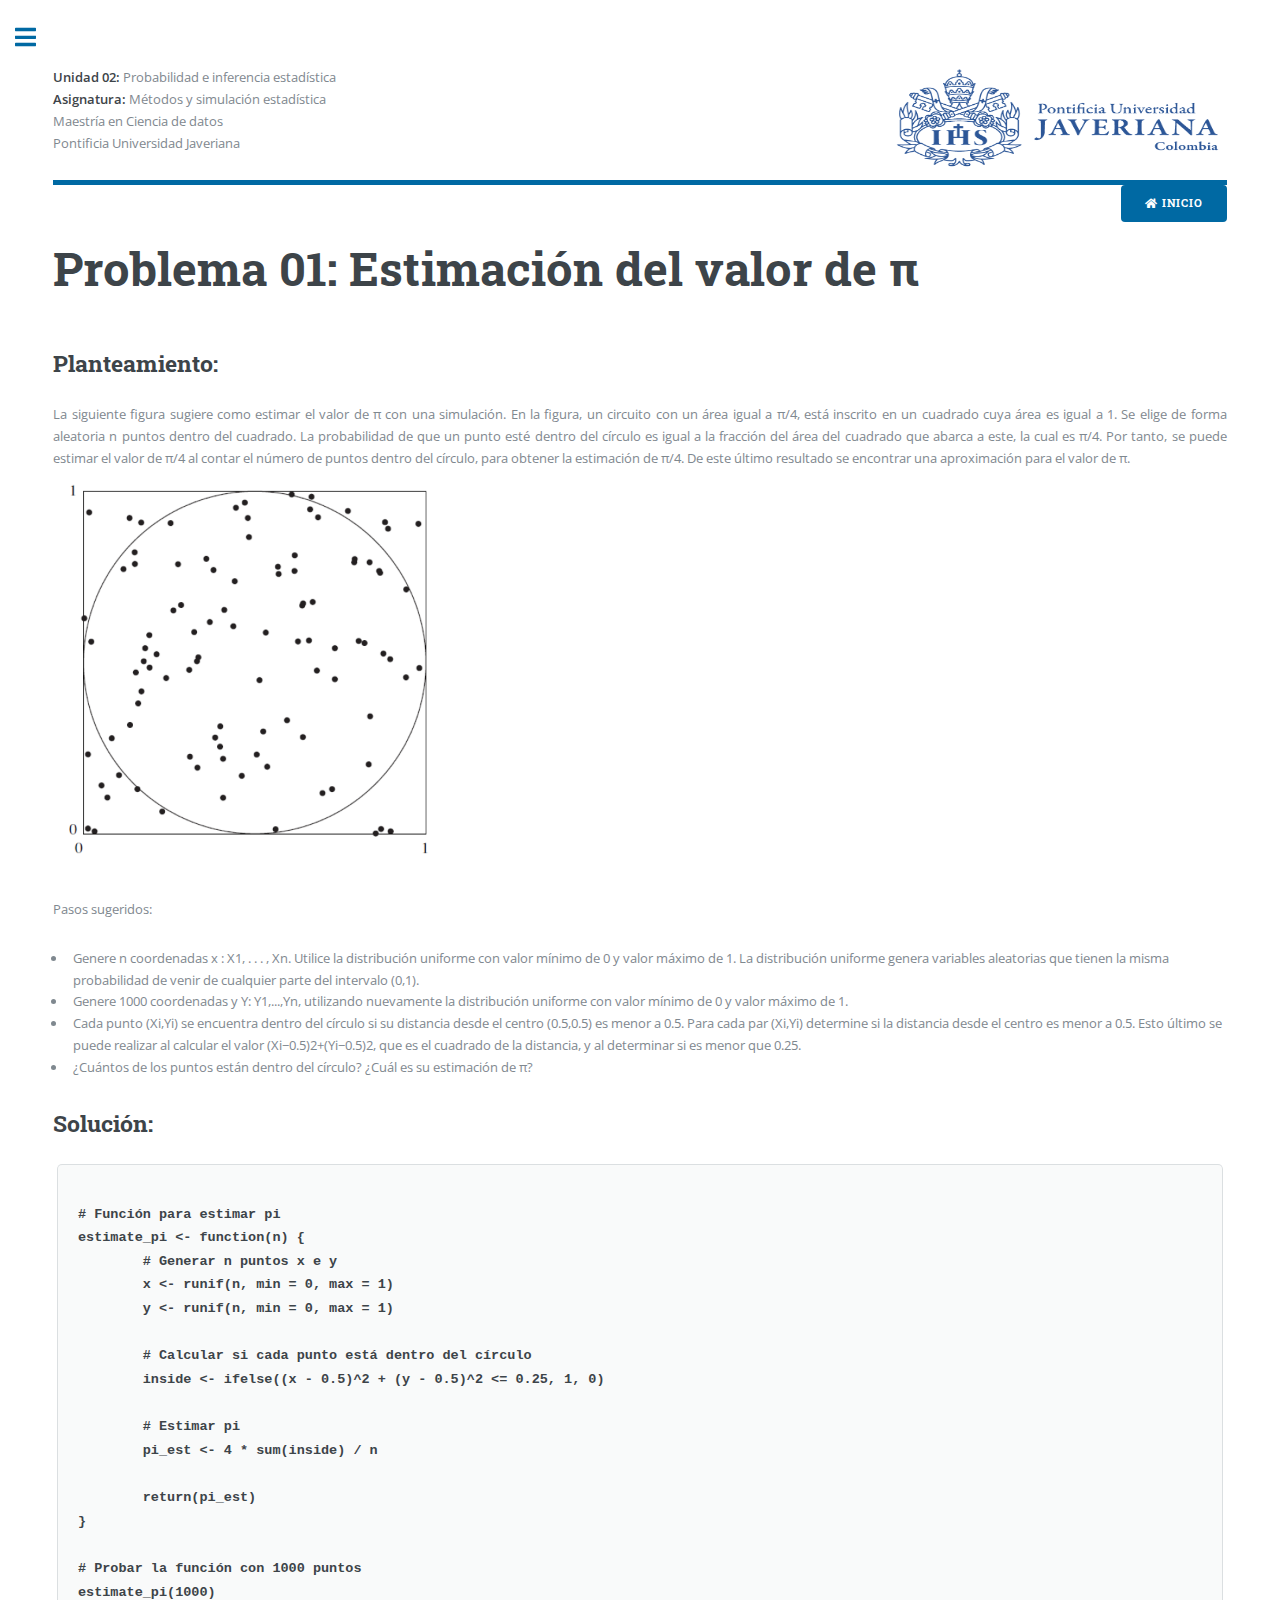
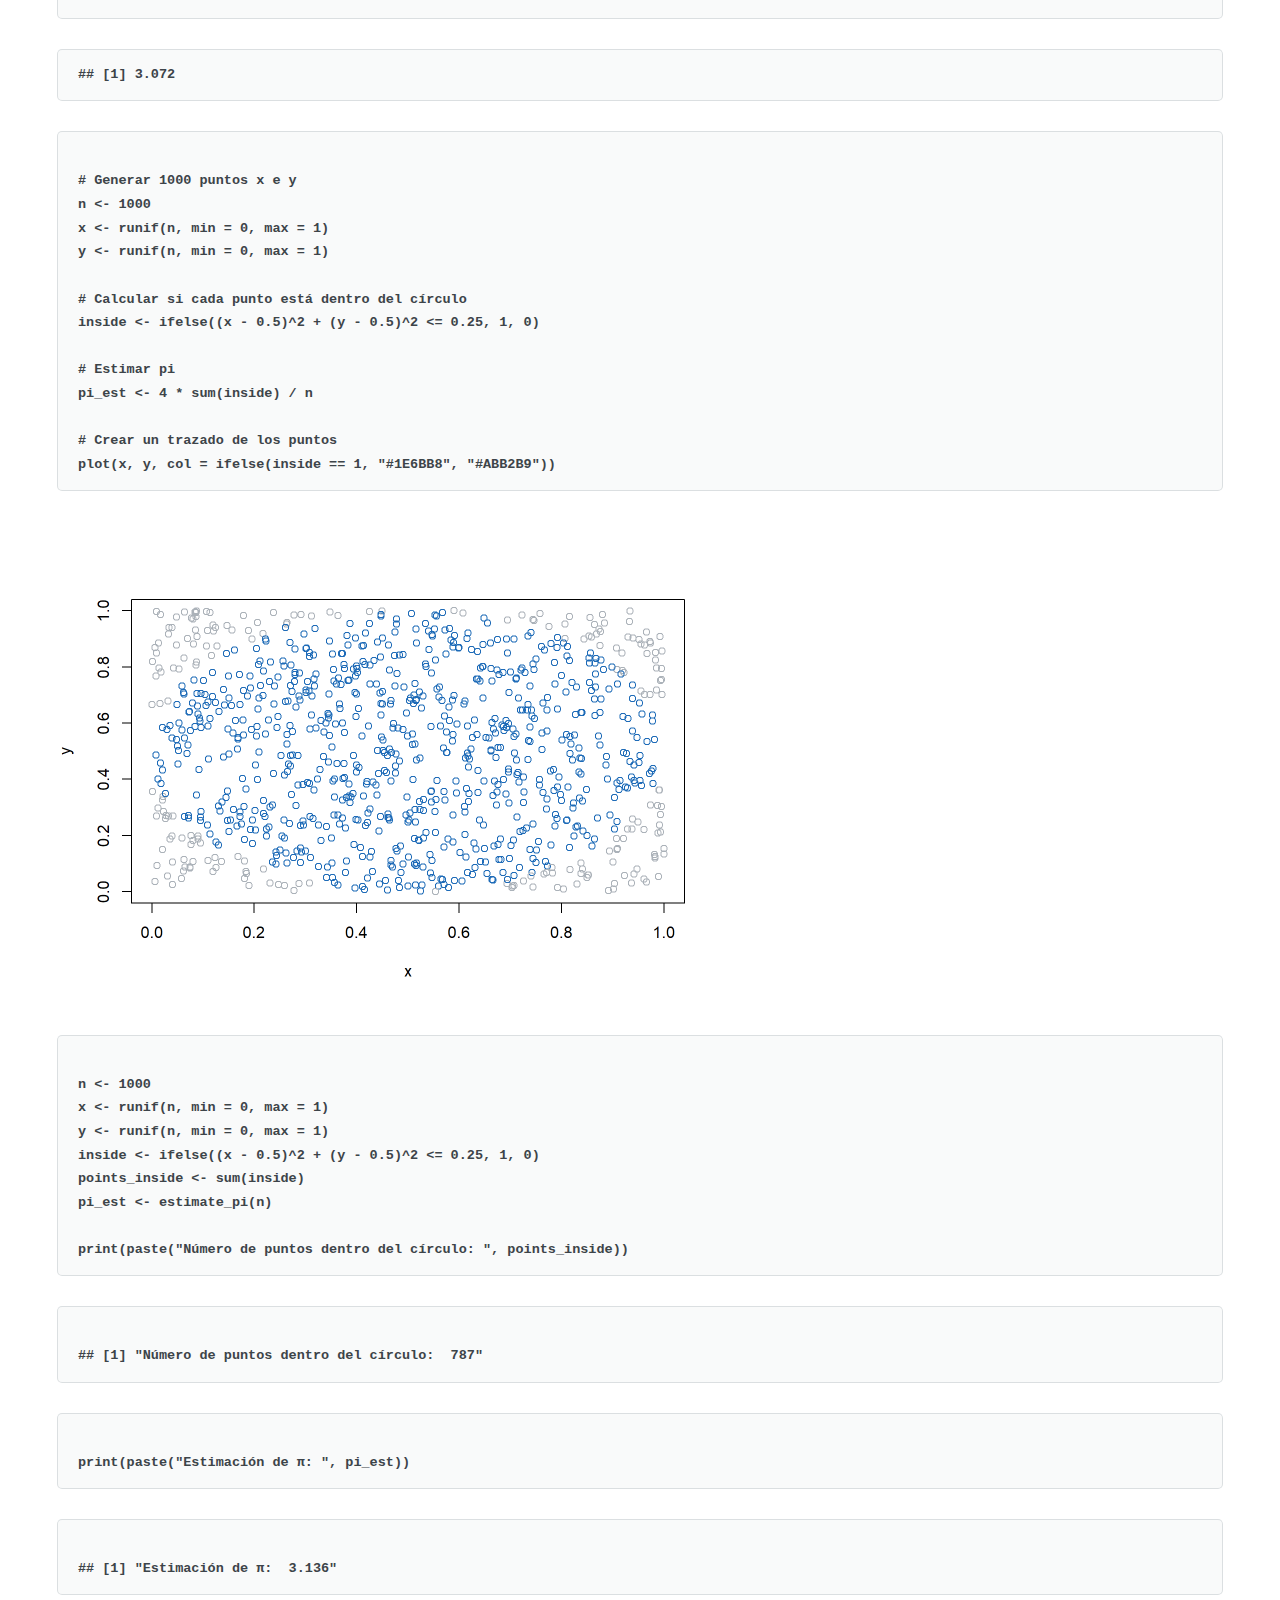
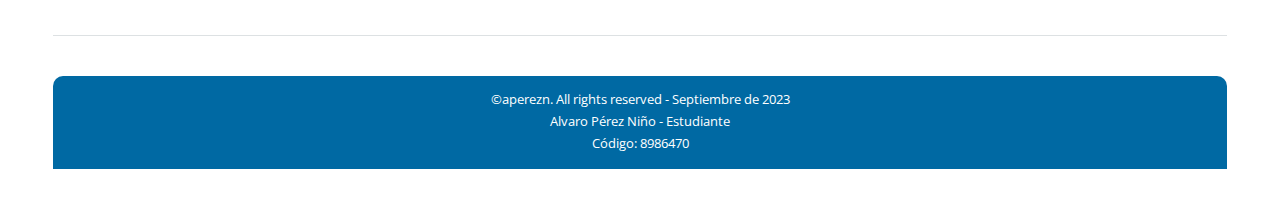
<file: problemauno.html>
<!DOCTYPE HTML>
<html>
	<head>
		<title>Métodos y simulación estadística</title>
		<meta charset="utf-8" />
		<meta name="viewport" content="width=device-width, initial-scale=1, user-scalable=no" />
		<link rel="stylesheet" href="assets/css/main.css" />
	</head>
	<body class="is-preload">

		<!-- Wrapper -->
			<div id="wrapper">

				<!-- Main -->
					<div id="main">
						<div class="inner">

							<!-- Header -->
								<header id="header">
									<div>
										<div style="float:left">
											<strong>Unidad 02:</strong> Probabilidad e inferencia estad&iacute;stica<br/>
											<strong>Asignatura:</strong> M&eacute;todos y simulaci&oacute;n estad&iacute;stica<br/>
											Maestr&iacute;a en Ciencia de datos<br/>
											Pontificia Universidad Javeriana
										</div>
										<div style="float:right">
											<img src="images/escudoPUJ.png" alt="logo" width="336" height="100" align="right">
										</div>
									</div>
									
								</header>

							<!-- Section -->
								<!-- Aqui -->
								<ul class="actions" style="float:right">
									<li>
										<a href="index.html" class="button primary">
											<span class="icon solid fa-home"></span>
											Inicio
										</a>
									</li>
								</ul>
								<section>
									<header class="main">
										<h1>Problema 01: Estimaci&oacute;n del valor de π</h1>
									</header>
										<h2>Planteamiento:</h2>
										<p style="text-align:justify">
											La siguiente figura sugiere como estimar el valor de π con una simulaci&oacute;n. 
											En la figura, un circuito con un &aacute;rea igual a π/4, est&aacute; inscrito en un cuadrado 
											cuya &aacute;rea es igual a 1. Se elige de forma aleatoria n puntos dentro del cuadrado. 
											La probabilidad de que un punto est&eacute; dentro del c&iacute;rculo es igual a la fracci&oacute;n 
											del &aacute;rea del cuadrado que abarca a este, la cual es π/4. Por tanto, se puede 
											estimar el valor de π/4 al contar el n&uacute;mero de puntos dentro del c&iacute;rculo, para 
											obtener la estimaci&oacute;n de π/4. De este &uacute;ltimo resultado se encontrar una aproximaci&oacute;n
											para el valor de π.<br/>
											<img src="images/problemauno.png" alt="problema01" width="400" height="400"><br/><br/>
											Pasos sugeridos:
											<ul>
												<li>
													Genere n coordenadas x : X1, . . . , Xn. Utilice la distribución uniforme con valor mínimo de 0
													y valor máximo de 1. La distribución uniforme genera variables aleatorias que tienen la misma probabilidad 
													de venir de cualquier parte del intervalo (0,1).
												</li>
												<li>
													Genere 1000 coordenadas y Y: Y1,...,Yn, utilizando nuevamente la distribución uniforme con valor mínimo de 0 
													y valor máximo de 1.
												</li>
												<li>
													Cada punto (Xi,Yi) se encuentra dentro del círculo si su distancia desde el centro (0.5,0.5) es menor a 0.5. 
													Para cada par (Xi,Yi) determine si la distancia desde el centro es menor a 0.5. Esto último se puede realizar 
													al calcular el valor (Xi−0.5)2+(Yi−0.5)2, que es el cuadrado de la distancia, y al determinar si es menor que 0.25.
												</li>
												<li>
													¿Cuántos de los puntos están dentro del círculo? ¿Cuál es su estimación de π?
												</li>
											</ul>
										</p>										
										<!-- Preformatted Code -->
										<h2>Soluci&oacute;n:</h2>
<pre class="r"><code>
# Función para estimar pi
estimate_pi &lt;- function(n) {
	# Generar n puntos x e y
	x &lt;- runif(n, min = 0, max = 1)
	y &lt;- runif(n, min = 0, max = 1)
											  
	# Calcular si cada punto está dentro del círculo
	inside &lt;- ifelse((x - 0.5)^2 + (y - 0.5)^2 &lt;= 0.25, 1, 0)
											  
	# Estimar pi
	pi_est &lt;- 4 * sum(inside) / n
											  
	return(pi_est)
}
											
# Probar la función con 1000 puntos
estimate_pi(1000)
</code></pre>

<pre><code>## [1] 3.072</code></pre>

<pre class="r"><code>
# Generar 1000 puntos x e y
n &lt;- 1000
x &lt;- runif(n, min = 0, max = 1)
y &lt;- runif(n, min = 0, max = 1)

# Calcular si cada punto está dentro del círculo
inside &lt;- ifelse((x - 0.5)^2 + (y - 0.5)^2 &lt;= 0.25, 1, 0)
											
# Estimar pi
pi_est &lt;- 4 * sum(inside) / n
											
# Crear un trazado de los puntos
plot(x, y, col = ifelse(inside == 1, &quot;#1E6BB8&quot;, &quot;#ABB2B9&quot;))
</code></pre>

<p><img src="[data-uri]" width="672" /></p>

<pre class="r"><code>
n &lt;- 1000
x &lt;- runif(n, min = 0, max = 1)
y &lt;- runif(n, min = 0, max = 1)
inside &lt;- ifelse((x - 0.5)^2 + (y - 0.5)^2 &lt;= 0.25, 1, 0)
points_inside &lt;- sum(inside)
pi_est &lt;- estimate_pi(n)
											
print(paste(&quot;Número de puntos dentro del círculo: &quot;, points_inside))
</code></pre>

<pre><code>
## [1] &quot;Número de puntos dentro del círculo:  787&quot;
</code></pre>

<pre class="r"><code>
print(paste(&quot;Estimación de π: &quot;, pi_est))
</code></pre>

<pre><code>
## [1] &quot;Estimación de π:  3.136&quot;
</code></pre>
									
									<hr class="major" />
								<section>
				<!-- Sidebar -->
					<div id="sidebar">
						<div class="inner">
							<!-- Search -->
								<div align="right"><img src="images/escudoPUJ.png" alt="logo" width="250" height="100"> </div>
							<!-- Menu -->
								<nav id="menu">
									<header class="major">
										<h2>Unidad 02: Probabilidad e inferencia estadística</h2>
									</header>
									<ul>
										<li><a href="index.html">Inicio</a></li>
										<li><a href="problemauno.html">Problema 01</a></li>
										<li><a href="problemados.html">Problema 02</a></li>
										<li><a href="problematres.html">Problema 03</a></li>
										<li><a href="problemacuatro.html">Problema 04</a></li>
									</ul>
								</nav>
								<br/>
							<!-- Section -->
								<section>
									<header class="major">
										<h2>Equipo de Trabajo</h2>
									</header>
									<ul class="contact">
										<li class="icon solid fa-envelope"> Alvaro P&eacute;rez N</li>
									</ul>
								</section>
						</div>
					</div>
				
				<!-- Footer -->
				<footer class="piepag" style="color: #ffffff;">
					&copy;aperezn. All rights reserved - Septiembre de 2023 <br/>
					Alvaro P&eacute;rez Ni&ntilde;o - Estudiante<br>
					C&oacute;digo: 8986470
				</footer>

			</div>

		<!-- Scripts -->
			<script src="assets/js/jquery.min.js"></script>
			<script src="assets/js/browser.min.js"></script>
			<script src="assets/js/breakpoints.min.js"></script>
			<script src="assets/js/util.js"></script>
			<script src="assets/js/main.js"></script>

	</body>
</html>
</file>
<file: assets/css/main.css>
@import url(fontawesome-all.min.css);
@import url("https://fonts.googleapis.com/css?family=Open+Sans:400,600,400italic,600italic|Roboto+Slab:400,700");
/*
	Editorial by HTML5 UP
	html5up.net | @ajlkn
	Free for personal and commercial use under the CCA 3.0 license (html5up.net/license)
*/
html, body, div, span, applet, object,
iframe, h1, h2, h3, h4, h5, h6, p, blockquote,
pre, a, abbr, acronym, address, big, cite,
code, del, dfn, em, img, ins, kbd, q, s, samp,
small, strike, strong, sub, sup, tt, var, b,
u, i, center, dl, dt, dd, ol, ul, li, fieldset,
form, label, legend, table, caption, tbody,
tfoot, thead, tr, th, td, article, aside,
canvas, details, embed, figure, figcaption,
footer, header, hgroup, menu, nav, output, ruby,
section, summary, time, mark, audio, video {
  margin: 0;
  padding: 0;
  border: 0;
  font-size: 100%;
  font: inherit;
  vertical-align: baseline; }

article, aside, details, figcaption, figure,
footer, header, hgroup, menu, nav, section {
  display: block; }

body {
  line-height: 1; }

ol, ul {
  list-style: none; }

blockquote, q {
  quotes: none; }
  blockquote:before, blockquote:after, q:before, q:after {
    content: '';
    content: none; }

table {
  border-collapse: collapse;
  border-spacing: 0; }

body {
  -webkit-text-size-adjust: none; }

mark {
  background-color: transparent;
  color: inherit; }

input::-moz-focus-inner {
  border: 0;
  padding: 0; }

input, select, textarea {
  -moz-appearance: none;
  -webkit-appearance: none;
  -ms-appearance: none;
  appearance: none; }

/* Basic */
@-ms-viewport {
  width: device-width; }

body {
  -ms-overflow-style: scrollbar; }

@media screen and (max-width: 480px) {
  html, body {
    min-width: 320px; } }

html {
  box-sizing: border-box; }

*, *:before, *:after {
  box-sizing: inherit; }

body {
  background: #ffffff; }
  body.is-preload *, body.is-preload *:before, body.is-preload *:after, body.is-resizing *, body.is-resizing *:before, body.is-resizing *:after {
    -moz-animation: none !important;
    -webkit-animation: none !important;
    -ms-animation: none !important;
    animation: none !important;
    -moz-transition: none !important;
    -webkit-transition: none !important;
    -ms-transition: none !important;
    transition: none !important; }

/* Type */
body, input, select, textarea {
  color: #7f888f;
  font-family: "Open Sans", sans-serif;
  font-size: 13pt;
  font-weight: 400;
  line-height: 1.65; }
  @media screen and (max-width: 1680px) {
    body, input, select, textarea {
      font-size: 11pt; } }
  @media screen and (max-width: 1280px) {
    body, input, select, textarea {
      font-size: 10pt; } }
  @media screen and (max-width: 360px) {
    body, input, select, textarea {
      font-size: 9pt; } }

a {
  -moz-transition: color 0.2s ease-in-out, border-bottom-color 0.2s ease-in-out;
  -webkit-transition: color 0.2s ease-in-out, border-bottom-color 0.2s ease-in-out;
  -ms-transition: color 0.2s ease-in-out, border-bottom-color 0.2s ease-in-out;
  transition: color 0.2s ease-in-out, border-bottom-color 0.2s ease-in-out;
  border-bottom: dotted 1px;
  color: #0069A3;
  text-decoration: none; }
  a:hover {
    border-bottom-color: #0069A3;
    color: #0069A3 !important; }
    a:hover strong {
      color: inherit; }

strong, b {
  color: #3d4449;
  font-weight: 600; }

em, i {
  font-style: italic; }

p {
  margin: 0 0 2em 0; }

h1, h2, h3, h4, h5, h6 {
  color: #3d4449;
  font-family: "Roboto Slab", serif;
  font-weight: 700;
  line-height: 1.5;
  margin: 0 0 1em 0; }
  h1 a, h2 a, h3 a, h4 a, h5 a, h6 a {
    color: inherit;
    text-decoration: none;
    border-bottom: 0; }

h1 {
  font-size: 4em;
  margin: 0 0 0.5em 0;
  line-height: 1.3; }

h2 {
  font-size: 1.75em; }

h3 {
  font-size: 1.25em; }

h4 {
  font-size: 1.1em; }

h5 {
  font-size: 0.9em; }

h6 {
  font-size: 0.7em; }

.piepag{
  background-color:#0069A3;
  color: #ffffff;
  border-radius: 10px 10px 0 0;
  padding: 1em;
  text-align: center;
}

@media screen and (max-width: 1680px) {
  h1 {
    font-size: 3.5em; } }

@media screen and (max-width: 980px) {
  h1 {
    font-size: 3.25em; } }

@media screen and (max-width: 736px) {
  h1 {
    font-size: 2em;
    line-height: 1.4; }
  h2 {
    font-size: 1.5em; } }

sub {
  font-size: 0.8em;
  position: relative;
  top: 0.5em; }

sup {
  font-size: 0.8em;
  position: relative;
  top: -0.5em; }

blockquote {
  border-left: solid 3px rgba(210, 215, 217, 0.75);
  font-style: italic;
  margin: 0 0 2em 0;
  padding: 0.5em 0 0.5em 2em; }

code {
  background: rgba(230, 235, 237, 0.25);
  border-radius: 0.375em;
  border: solid 1px rgba(210, 215, 217, 0.75);
  font-family: "Courier New", monospace;
  font-size: 0.9em;
  margin: 0 0.25em;
  padding: 0.25em 0.65em; }

pre {
  -webkit-overflow-scrolling: touch;
  font-family: "Courier New", monospace;
  font-size: 15px;
  color: #3d4449;
  font-weight: 550;
  margin: 0 0 2em 0; }
  pre code {
    display: block;
    line-height: 1.75;
    padding: 1em 1.5em;
    overflow-x: auto; }

hr {
  border: 0;
  border-bottom: solid 1px rgba(210, 215, 217, 0.75);
  margin: 2em 0; }
  hr.major {
    margin: 3em 0; }

.align-left {
  text-align: left; }

.align-center {
  text-align: center; }

.align-right {
  text-align: right; }

/* Row */
.row {
  display: flex;
  flex-wrap: wrap;
  box-sizing: border-box;
  align-items: stretch; }
  .row > * {
    box-sizing: border-box; }
  .row.gtr-uniform > * > :last-child {
    margin-bottom: 0; }
  .row.aln-left {
    justify-content: flex-start; }
  .row.aln-center {
    justify-content: center; }
  .row.aln-right {
    justify-content: flex-end; }
  .row.aln-top {
    align-items: flex-start; }
  .row.aln-middle {
    align-items: center; }
  .row.aln-bottom {
    align-items: flex-end; }
  .row > .imp {
    order: -1; }
  .row > .col-1 {
    width: 8.33333%; }
  .row > .off-1 {
    margin-left: 8.33333%; }
  .row > .col-2 {
    width: 16.66667%; }
  .row > .off-2 {
    margin-left: 16.66667%; }
  .row > .col-3 {
    width: 25%; }
  .row > .off-3 {
    margin-left: 25%; }
  .row > .col-4 {
    width: 33.33333%; }
  .row > .off-4 {
    margin-left: 33.33333%; }
  .row > .col-5 {
    width: 41.66667%; }
  .row > .off-5 {
    margin-left: 41.66667%; }
  .row > .col-6 {
    width: 50%; }
  .row > .off-6 {
    margin-left: 50%; }
  .row > .col-7 {
    width: 58.33333%; }
  .row > .off-7 {
    margin-left: 58.33333%; }
  .row > .col-8 {
    width: 66.66667%; }
  .row > .off-8 {
    margin-left: 66.66667%; }
  .row > .col-9 {
    width: 75%; }
  .row > .off-9 {
    margin-left: 75%; }
  .row > .col-10 {
    width: 83.33333%; }
  .row > .off-10 {
    margin-left: 83.33333%; }
  .row > .col-11 {
    width: 91.66667%; }
  .row > .off-11 {
    margin-left: 91.66667%; }
  .row > .col-12 {
    width: 100%; }
  .row > .off-12 {
    margin-left: 100%; }
  .row.gtr-0 {
    margin-top: 0;
    margin-left: 0em; }
    .row.gtr-0 > * {
      padding: 0 0 0 0em; }
    .row.gtr-0.gtr-uniform {
      margin-top: 0em; }
      .row.gtr-0.gtr-uniform > * {
        padding-top: 0em; }
  .row.gtr-25 {
    margin-top: 0;
    margin-left: -0.375em; }
    .row.gtr-25 > * {
      padding: 0 0 0 0.375em; }
    .row.gtr-25.gtr-uniform {
      margin-top: -0.375em; }
      .row.gtr-25.gtr-uniform > * {
        padding-top: 0.375em; }
  .row.gtr-50 {
    margin-top: 0;
    margin-left: -0.75em; }
    .row.gtr-50 > * {
      padding: 0 0 0 0.75em; }
    .row.gtr-50.gtr-uniform {
      margin-top: -0.75em; }
      .row.gtr-50.gtr-uniform > * {
        padding-top: 0.75em; }
  .row {
    margin-top: 0;
    margin-left: -1.5em; }
    .row > * {
      padding: 0 0 0 1.5em; }
    .row.gtr-uniform {
      margin-top: -1.5em; }
      .row.gtr-uniform > * {
        padding-top: 1.5em; }
  .row.gtr-150 {
    margin-top: 0;
    margin-left: -2.25em; }
    .row.gtr-150 > * {
      padding: 0 0 0 2.25em; }
    .row.gtr-150.gtr-uniform {
      margin-top: -2.25em; }
      .row.gtr-150.gtr-uniform > * {
        padding-top: 2.25em; }
  .row.gtr-200 {
    margin-top: 0;
    margin-left: -3em; }
    .row.gtr-200 > * {
      padding: 0 0 0 3em; }
    .row.gtr-200.gtr-uniform {
      margin-top: -3em; }
      .row.gtr-200.gtr-uniform > * {
        padding-top: 3em; }
  @media screen and (max-width: 1680px) {
    .row {
      display: flex;
      flex-wrap: wrap;
      box-sizing: border-box;
      align-items: stretch; }
      .row > * {
        box-sizing: border-box; }
      .row.gtr-uniform > * > :last-child {
        margin-bottom: 0; }
      .row.aln-left {
        justify-content: flex-start; }
      .row.aln-center {
        justify-content: center; }
      .row.aln-right {
        justify-content: flex-end; }
      .row.aln-top {
        align-items: flex-start; }
      .row.aln-middle {
        align-items: center; }
      .row.aln-bottom {
        align-items: flex-end; }
      .row > .imp-xlarge {
        order: -1; }
      .row > .col-1-xlarge {
        width: 8.33333%; }
      .row > .off-1-xlarge {
        margin-left: 8.33333%; }
      .row > .col-2-xlarge {
        width: 16.66667%; }
      .row > .off-2-xlarge {
        margin-left: 16.66667%; }
      .row > .col-3-xlarge {
        width: 25%; }
      .row > .off-3-xlarge {
        margin-left: 25%; }
      .row > .col-4-xlarge {
        width: 33.33333%; }
      .row > .off-4-xlarge {
        margin-left: 33.33333%; }
      .row > .col-5-xlarge {
        width: 41.66667%; }
      .row > .off-5-xlarge {
        margin-left: 41.66667%; }
      .row > .col-6-xlarge {
        width: 50%; }
      .row > .off-6-xlarge {
        margin-left: 50%; }
      .row > .col-7-xlarge {
        width: 58.33333%; }
      .row > .off-7-xlarge {
        margin-left: 58.33333%; }
      .row > .col-8-xlarge {
        width: 66.66667%; }
      .row > .off-8-xlarge {
        margin-left: 66.66667%; }
      .row > .col-9-xlarge {
        width: 75%; }
      .row > .off-9-xlarge {
        margin-left: 75%; }
      .row > .col-10-xlarge {
        width: 83.33333%; }
      .row > .off-10-xlarge {
        margin-left: 83.33333%; }
      .row > .col-11-xlarge {
        width: 91.66667%; }
      .row > .off-11-xlarge {
        margin-left: 91.66667%; }
      .row > .col-12-xlarge {
        width: 100%; }
      .row > .off-12-xlarge {
        margin-left: 100%; }
      .row.gtr-0 {
        margin-top: 0;
        margin-left: 0em; }
        .row.gtr-0 > * {
          padding: 0 0 0 0em; }
        .row.gtr-0.gtr-uniform {
          margin-top: 0em; }
          .row.gtr-0.gtr-uniform > * {
            padding-top: 0em; }
      .row.gtr-25 {
        margin-top: 0;
        margin-left: -0.375em; }
        .row.gtr-25 > * {
          padding: 0 0 0 0.375em; }
        .row.gtr-25.gtr-uniform {
          margin-top: -0.375em; }
          .row.gtr-25.gtr-uniform > * {
            padding-top: 0.375em; }
      .row.gtr-50 {
        margin-top: 0;
        margin-left: -0.75em; }
        .row.gtr-50 > * {
          padding: 0 0 0 0.75em; }
        .row.gtr-50.gtr-uniform {
          margin-top: -0.75em; }
          .row.gtr-50.gtr-uniform > * {
            padding-top: 0.75em; }
      .row {
        margin-top: 0;
        margin-left: -1.5em; }
        .row > * {
          padding: 0 0 0 1.5em; }
        .row.gtr-uniform {
          margin-top: -1.5em; }
          .row.gtr-uniform > * {
            padding-top: 1.5em; }
      .row.gtr-150 {
        margin-top: 0;
        margin-left: -2.25em; }
        .row.gtr-150 > * {
          padding: 0 0 0 2.25em; }
        .row.gtr-150.gtr-uniform {
          margin-top: -2.25em; }
          .row.gtr-150.gtr-uniform > * {
            padding-top: 2.25em; }
      .row.gtr-200 {
        margin-top: 0;
        margin-left: -3em; }
        .row.gtr-200 > * {
          padding: 0 0 0 3em; }
        .row.gtr-200.gtr-uniform {
          margin-top: -3em; }
          .row.gtr-200.gtr-uniform > * {
            padding-top: 3em; } }
  @media screen and (max-width: 1280px) {
    .row {
      display: flex;
      flex-wrap: wrap;
      box-sizing: border-box;
      align-items: stretch; }
      .row > * {
        box-sizing: border-box; }
      .row.gtr-uniform > * > :last-child {
        margin-bottom: 0; }
      .row.aln-left {
        justify-content: flex-start; }
      .row.aln-center {
        justify-content: center; }
      .row.aln-right {
        justify-content: flex-end; }
      .row.aln-top {
        align-items: flex-start; }
      .row.aln-middle {
        align-items: center; }
      .row.aln-bottom {
        align-items: flex-end; }
      .row > .imp-large {
        order: -1; }
      .row > .col-1-large {
        width: 8.33333%; }
      .row > .off-1-large {
        margin-left: 8.33333%; }
      .row > .col-2-large {
        width: 16.66667%; }
      .row > .off-2-large {
        margin-left: 16.66667%; }
      .row > .col-3-large {
        width: 25%; }
      .row > .off-3-large {
        margin-left: 25%; }
      .row > .col-4-large {
        width: 33.33333%; }
      .row > .off-4-large {
        margin-left: 33.33333%; }
      .row > .col-5-large {
        width: 41.66667%; }
      .row > .off-5-large {
        margin-left: 41.66667%; }
      .row > .col-6-large {
        width: 50%; }
      .row > .off-6-large {
        margin-left: 50%; }
      .row > .col-7-large {
        width: 58.33333%; }
      .row > .off-7-large {
        margin-left: 58.33333%; }
      .row > .col-8-large {
        width: 66.66667%; }
      .row > .off-8-large {
        margin-left: 66.66667%; }
      .row > .col-9-large {
        width: 75%; }
      .row > .off-9-large {
        margin-left: 75%; }
      .row > .col-10-large {
        width: 83.33333%; }
      .row > .off-10-large {
        margin-left: 83.33333%; }
      .row > .col-11-large {
        width: 91.66667%; }
      .row > .off-11-large {
        margin-left: 91.66667%; }
      .row > .col-12-large {
        width: 100%; }
      .row > .off-12-large {
        margin-left: 100%; }
      .row.gtr-0 {
        margin-top: 0;
        margin-left: 0em; }
        .row.gtr-0 > * {
          padding: 0 0 0 0em; }
        .row.gtr-0.gtr-uniform {
          margin-top: 0em; }
          .row.gtr-0.gtr-uniform > * {
            padding-top: 0em; }
      .row.gtr-25 {
        margin-top: 0;
        margin-left: -0.375em; }
        .row.gtr-25 > * {
          padding: 0 0 0 0.375em; }
        .row.gtr-25.gtr-uniform {
          margin-top: -0.375em; }
          .row.gtr-25.gtr-uniform > * {
            padding-top: 0.375em; }
      .row.gtr-50 {
        margin-top: 0;
        margin-left: -0.75em; }
        .row.gtr-50 > * {
          padding: 0 0 0 0.75em; }
        .row.gtr-50.gtr-uniform {
          margin-top: -0.75em; }
          .row.gtr-50.gtr-uniform > * {
            padding-top: 0.75em; }
      .row {
        margin-top: 0;
        margin-left: -1.5em; }
        .row > * {
          padding: 0 0 0 1.5em; }
        .row.gtr-uniform {
          margin-top: -1.5em; }
          .row.gtr-uniform > * {
            padding-top: 1.5em; }
      .row.gtr-150 {
        margin-top: 0;
        margin-left: -2.25em; }
        .row.gtr-150 > * {
          padding: 0 0 0 2.25em; }
        .row.gtr-150.gtr-uniform {
          margin-top: -2.25em; }
          .row.gtr-150.gtr-uniform > * {
            padding-top: 2.25em; }
      .row.gtr-200 {
        margin-top: 0;
        margin-left: -3em; }
        .row.gtr-200 > * {
          padding: 0 0 0 3em; }
        .row.gtr-200.gtr-uniform {
          margin-top: -3em; }
          .row.gtr-200.gtr-uniform > * {
            padding-top: 3em; } }
  @media screen and (max-width: 980px) {
    .row {
      display: flex;
      flex-wrap: wrap;
      box-sizing: border-box;
      align-items: stretch; }
      .row > * {
        box-sizing: border-box; }
      .row.gtr-uniform > * > :last-child {
        margin-bottom: 0; }
      .row.aln-left {
        justify-content: flex-start; }
      .row.aln-center {
        justify-content: center; }
      .row.aln-right {
        justify-content: flex-end; }
      .row.aln-top {
        align-items: flex-start; }
      .row.aln-middle {
        align-items: center; }
      .row.aln-bottom {
        align-items: flex-end; }
      .row > .imp-medium {
        order: -1; }
      .row > .col-1-medium {
        width: 8.33333%; }
      .row > .off-1-medium {
        margin-left: 8.33333%; }
      .row > .col-2-medium {
        width: 16.66667%; }
      .row > .off-2-medium {
        margin-left: 16.66667%; }
      .row > .col-3-medium {
        width: 25%; }
      .row > .off-3-medium {
        margin-left: 25%; }
      .row > .col-4-medium {
        width: 33.33333%; }
      .row > .off-4-medium {
        margin-left: 33.33333%; }
      .row > .col-5-medium {
        width: 41.66667%; }
      .row > .off-5-medium {
        margin-left: 41.66667%; }
      .row > .col-6-medium {
        width: 50%; }
      .row > .off-6-medium {
        margin-left: 50%; }
      .row > .col-7-medium {
        width: 58.33333%; }
      .row > .off-7-medium {
        margin-left: 58.33333%; }
      .row > .col-8-medium {
        width: 66.66667%; }
      .row > .off-8-medium {
        margin-left: 66.66667%; }
      .row > .col-9-medium {
        width: 75%; }
      .row > .off-9-medium {
        margin-left: 75%; }
      .row > .col-10-medium {
        width: 83.33333%; }
      .row > .off-10-medium {
        margin-left: 83.33333%; }
      .row > .col-11-medium {
        width: 91.66667%; }
      .row > .off-11-medium {
        margin-left: 91.66667%; }
      .row > .col-12-medium {
        width: 100%; }
      .row > .off-12-medium {
        margin-left: 100%; }
      .row.gtr-0 {
        margin-top: 0;
        margin-left: 0em; }
        .row.gtr-0 > * {
          padding: 0 0 0 0em; }
        .row.gtr-0.gtr-uniform {
          margin-top: 0em; }
          .row.gtr-0.gtr-uniform > * {
            padding-top: 0em; }
      .row.gtr-25 {
        margin-top: 0;
        margin-left: -0.375em; }
        .row.gtr-25 > * {
          padding: 0 0 0 0.375em; }
        .row.gtr-25.gtr-uniform {
          margin-top: -0.375em; }
          .row.gtr-25.gtr-uniform > * {
            padding-top: 0.375em; }
      .row.gtr-50 {
        margin-top: 0;
        margin-left: -0.75em; }
        .row.gtr-50 > * {
          padding: 0 0 0 0.75em; }
        .row.gtr-50.gtr-uniform {
          margin-top: -0.75em; }
          .row.gtr-50.gtr-uniform > * {
            padding-top: 0.75em; }
      .row {
        margin-top: 0;
        margin-left: -1.5em; }
        .row > * {
          padding: 0 0 0 1.5em; }
        .row.gtr-uniform {
          margin-top: -1.5em; }
          .row.gtr-uniform > * {
            padding-top: 1.5em; }
      .row.gtr-150 {
        margin-top: 0;
        margin-left: -2.25em; }
        .row.gtr-150 > * {
          padding: 0 0 0 2.25em; }
        .row.gtr-150.gtr-uniform {
          margin-top: -2.25em; }
          .row.gtr-150.gtr-uniform > * {
            padding-top: 2.25em; }
      .row.gtr-200 {
        margin-top: 0;
        margin-left: -3em; }
        .row.gtr-200 > * {
          padding: 0 0 0 3em; }
        .row.gtr-200.gtr-uniform {
          margin-top: -3em; }
          .row.gtr-200.gtr-uniform > * {
            padding-top: 3em; } }
  @media screen and (max-width: 736px) {
    .row {
      display: flex;
      flex-wrap: wrap;
      box-sizing: border-box;
      align-items: stretch; }
      .row > * {
        box-sizing: border-box; }
      .row.gtr-uniform > * > :last-child {
        margin-bottom: 0; }
      .row.aln-left {
        justify-content: flex-start; }
      .row.aln-center {
        justify-content: center; }
      .row.aln-right {
        justify-content: flex-end; }
      .row.aln-top {
        align-items: flex-start; }
      .row.aln-middle {
        align-items: center; }
      .row.aln-bottom {
        align-items: flex-end; }
      .row > .imp-small {
        order: -1; }
      .row > .col-1-small {
        width: 8.33333%; }
      .row > .off-1-small {
        margin-left: 8.33333%; }
      .row > .col-2-small {
        width: 16.66667%; }
      .row > .off-2-small {
        margin-left: 16.66667%; }
      .row > .col-3-small {
        width: 25%; }
      .row > .off-3-small {
        margin-left: 25%; }
      .row > .col-4-small {
        width: 33.33333%; }
      .row > .off-4-small {
        margin-left: 33.33333%; }
      .row > .col-5-small {
        width: 41.66667%; }
      .row > .off-5-small {
        margin-left: 41.66667%; }
      .row > .col-6-small {
        width: 50%; }
      .row > .off-6-small {
        margin-left: 50%; }
      .row > .col-7-small {
        width: 58.33333%; }
      .row > .off-7-small {
        margin-left: 58.33333%; }
      .row > .col-8-small {
        width: 66.66667%; }
      .row > .off-8-small {
        margin-left: 66.66667%; }
      .row > .col-9-small {
        width: 75%; }
      .row > .off-9-small {
        margin-left: 75%; }
      .row > .col-10-small {
        width: 83.33333%; }
      .row > .off-10-small {
        margin-left: 83.33333%; }
      .row > .col-11-small {
        width: 91.66667%; }
      .row > .off-11-small {
        margin-left: 91.66667%; }
      .row > .col-12-small {
        width: 100%; }
      .row > .off-12-small {
        margin-left: 100%; }
      .row.gtr-0 {
        margin-top: 0;
        margin-left: 0em; }
        .row.gtr-0 > * {
          padding: 0 0 0 0em; }
        .row.gtr-0.gtr-uniform {
          margin-top: 0em; }
          .row.gtr-0.gtr-uniform > * {
            padding-top: 0em; }
      .row.gtr-25 {
        margin-top: 0;
        margin-left: -0.375em; }
        .row.gtr-25 > * {
          padding: 0 0 0 0.375em; }
        .row.gtr-25.gtr-uniform {
          margin-top: -0.375em; }
          .row.gtr-25.gtr-uniform > * {
            padding-top: 0.375em; }
      .row.gtr-50 {
        margin-top: 0;
        margin-left: -0.75em; }
        .row.gtr-50 > * {
          padding: 0 0 0 0.75em; }
        .row.gtr-50.gtr-uniform {
          margin-top: -0.75em; }
          .row.gtr-50.gtr-uniform > * {
            padding-top: 0.75em; }
      .row {
        margin-top: 0;
        margin-left: -1.5em; }
        .row > * {
          padding: 0 0 0 1.5em; }
        .row.gtr-uniform {
          margin-top: -1.5em; }
          .row.gtr-uniform > * {
            padding-top: 1.5em; }
      .row.gtr-150 {
        margin-top: 0;
        margin-left: -2.25em; }
        .row.gtr-150 > * {
          padding: 0 0 0 2.25em; }
        .row.gtr-150.gtr-uniform {
          margin-top: -2.25em; }
          .row.gtr-150.gtr-uniform > * {
            padding-top: 2.25em; }
      .row.gtr-200 {
        margin-top: 0;
        margin-left: -3em; }
        .row.gtr-200 > * {
          padding: 0 0 0 3em; }
        .row.gtr-200.gtr-uniform {
          margin-top: -3em; }
          .row.gtr-200.gtr-uniform > * {
            padding-top: 3em; } }
  @media screen and (max-width: 480px) {
    .row {
      display: flex;
      flex-wrap: wrap;
      box-sizing: border-box;
      align-items: stretch; }
      .row > * {
        box-sizing: border-box; }
      .row.gtr-uniform > * > :last-child {
        margin-bottom: 0; }
      .row.aln-left {
        justify-content: flex-start; }
      .row.aln-center {
        justify-content: center; }
      .row.aln-right {
        justify-content: flex-end; }
      .row.aln-top {
        align-items: flex-start; }
      .row.aln-middle {
        align-items: center; }
      .row.aln-bottom {
        align-items: flex-end; }
      .row > .imp-xsmall {
        order: -1; }
      .row > .col-1-xsmall {
        width: 8.33333%; }
      .row > .off-1-xsmall {
        margin-left: 8.33333%; }
      .row > .col-2-xsmall {
        width: 16.66667%; }
      .row > .off-2-xsmall {
        margin-left: 16.66667%; }
      .row > .col-3-xsmall {
        width: 25%; }
      .row > .off-3-xsmall {
        margin-left: 25%; }
      .row > .col-4-xsmall {
        width: 33.33333%; }
      .row > .off-4-xsmall {
        margin-left: 33.33333%; }
      .row > .col-5-xsmall {
        width: 41.66667%; }
      .row > .off-5-xsmall {
        margin-left: 41.66667%; }
      .row > .col-6-xsmall {
        width: 50%; }
      .row > .off-6-xsmall {
        margin-left: 50%; }
      .row > .col-7-xsmall {
        width: 58.33333%; }
      .row > .off-7-xsmall {
        margin-left: 58.33333%; }
      .row > .col-8-xsmall {
        width: 66.66667%; }
      .row > .off-8-xsmall {
        margin-left: 66.66667%; }
      .row > .col-9-xsmall {
        width: 75%; }
      .row > .off-9-xsmall {
        margin-left: 75%; }
      .row > .col-10-xsmall {
        width: 83.33333%; }
      .row > .off-10-xsmall {
        margin-left: 83.33333%; }
      .row > .col-11-xsmall {
        width: 91.66667%; }
      .row > .off-11-xsmall {
        margin-left: 91.66667%; }
      .row > .col-12-xsmall {
        width: 100%; }
      .row > .off-12-xsmall {
        margin-left: 100%; }
      .row.gtr-0 {
        margin-top: 0;
        margin-left: 0em; }
        .row.gtr-0 > * {
          padding: 0 0 0 0em; }
        .row.gtr-0.gtr-uniform {
          margin-top: 0em; }
          .row.gtr-0.gtr-uniform > * {
            padding-top: 0em; }
      .row.gtr-25 {
        margin-top: 0;
        margin-left: -0.375em; }
        .row.gtr-25 > * {
          padding: 0 0 0 0.375em; }
        .row.gtr-25.gtr-uniform {
          margin-top: -0.375em; }
          .row.gtr-25.gtr-uniform > * {
            padding-top: 0.375em; }
      .row.gtr-50 {
        margin-top: 0;
        margin-left: -0.75em; }
        .row.gtr-50 > * {
          padding: 0 0 0 0.75em; }
        .row.gtr-50.gtr-uniform {
          margin-top: -0.75em; }
          .row.gtr-50.gtr-uniform > * {
            padding-top: 0.75em; }
      .row {
        margin-top: 0;
        margin-left: -1.5em; }
        .row > * {
          padding: 0 0 0 1.5em; }
        .row.gtr-uniform {
          margin-top: -1.5em; }
          .row.gtr-uniform > * {
            padding-top: 1.5em; }
      .row.gtr-150 {
        margin-top: 0;
        margin-left: -2.25em; }
        .row.gtr-150 > * {
          padding: 0 0 0 2.25em; }
        .row.gtr-150.gtr-uniform {
          margin-top: -2.25em; }
          .row.gtr-150.gtr-uniform > * {
            padding-top: 2.25em; }
      .row.gtr-200 {
        margin-top: 0;
        margin-left: -3em; }
        .row.gtr-200 > * {
          padding: 0 0 0 3em; }
        .row.gtr-200.gtr-uniform {
          margin-top: -3em; }
          .row.gtr-200.gtr-uniform > * {
            padding-top: 3em; } }

/* Section/Article */
section.special, article.special {
  text-align: center; }

header p {
  font-family: "Roboto Slab", serif;
  font-size: 1em;
  font-weight: 400;
  letter-spacing: 0.075em;
  margin-top: -0.5em;
  text-transform: uppercase; }

header.major > :last-child {
  border-bottom: solid 3px #0069A3;
  display: inline-block;
  margin: 0 0 2em 0;
  padding: 0 0.75em 0.5em 0; }

header.main > :last-child {
  margin: 0 0 1em 0; }

/* Form */
form {
  margin: 0 0 2em 0; }

label {
  color: #3d4449;
  display: block;
  font-size: 0.9em;
  font-weight: 600;
  margin: 0 0 1em 0; }

input[type="text"],
input[type="password"],
input[type="email"],
input[type="tel"],
input[type="search"],
input[type="url"],
select,
textarea {
  -moz-appearance: none;
  -webkit-appearance: none;
  -ms-appearance: none;
  appearance: none;
  background: #ffffff;
  border-radius: 0.375em;
  border: none;
  border: solid 1px rgba(210, 215, 217, 0.75);
  color: inherit;
  display: block;
  outline: 0;
  padding: 0 1em;
  text-decoration: none;
  width: 100%; }
  input[type="text"]:invalid,
  input[type="password"]:invalid,
  input[type="email"]:invalid,
  input[type="tel"]:invalid,
  input[type="search"]:invalid,
  input[type="url"]:invalid,
  select:invalid,
  textarea:invalid {
    box-shadow: none; }
  input[type="text"]:focus,
  input[type="password"]:focus,
  input[type="email"]:focus,
  input[type="tel"]:focus,
  input[type="search"]:focus,
  input[type="url"]:focus,
  select:focus,
  textarea:focus {
    border-color: #0069A3;
    box-shadow: 0 0 0 1px #0069A3; }

select {
  background-image: url("data:image/svg+xml;charset=utf8,%3Csvg xmlns='http://www.w3.org/2000/svg' width='40' height='40' preserveAspectRatio='none' viewBox='0 0 40 40'%3E%3Cpath d='M9.4,12.3l10.4,10.4l10.4-10.4c0.2-0.2,0.5-0.4,0.9-0.4c0.3,0,0.6,0.1,0.9,0.4l3.3,3.3c0.2,0.2,0.4,0.5,0.4,0.9 c0,0.4-0.1,0.6-0.4,0.9L20.7,31.9c-0.2,0.2-0.5,0.4-0.9,0.4c-0.3,0-0.6-0.1-0.9-0.4L4.3,17.3c-0.2-0.2-0.4-0.5-0.4-0.9 c0-0.4,0.1-0.6,0.4-0.9l3.3-3.3c0.2-0.2,0.5-0.4,0.9-0.4S9.1,12.1,9.4,12.3z' fill='rgba(210, 215, 217, 0.75)' /%3E%3C/svg%3E");
  background-size: 1.25em;
  background-repeat: no-repeat;
  background-position: calc(100% - 1em) center;
  height: 2.75em;
  padding-right: 2.75em;
  text-overflow: ellipsis; }
  select option {
    color: #3d4449;
    background: #ffffff; }
  select:focus::-ms-value {
    background-color: transparent; }
  select::-ms-expand {
    display: none; }

input[type="text"],
input[type="password"],
input[type="email"],
input[type="tel"],
input[type="search"],
input[type="url"],
select {
  height: 2.75em; }

textarea {
  padding: 0.75em 1em; }

input[type="checkbox"],
input[type="radio"] {
  -moz-appearance: none;
  -webkit-appearance: none;
  -ms-appearance: none;
  appearance: none;
  display: block;
  float: left;
  margin-right: -2em;
  opacity: 0;
  width: 1em;
  z-index: -1; }
  input[type="checkbox"] + label,
  input[type="radio"] + label {
    text-decoration: none;
    color: #7f888f;
    cursor: pointer;
    display: inline-block;
    font-size: 1em;
    font-weight: 400;
    padding-left: 2.4em;
    padding-right: 0.75em;
    position: relative; }
    input[type="checkbox"] + label:before,
    input[type="radio"] + label:before {
      -moz-osx-font-smoothing: grayscale;
      -webkit-font-smoothing: antialiased;
      display: inline-block;
      font-style: normal;
      font-variant: normal;
      text-rendering: auto;
      line-height: 1;
      text-transform: none !important;
      font-family: 'Font Awesome 5 Free';
      font-weight: 900; }
    input[type="checkbox"] + label:before,
    input[type="radio"] + label:before {
      background: #ffffff;
      border-radius: 0.375em;
      border: solid 1px rgba(210, 215, 217, 0.75);
      content: '';
      display: inline-block;
      font-size: 0.8em;
      height: 2.0625em;
      left: 0;
      line-height: 2.0625em;
      position: absolute;
      text-align: center;
      top: 0;
      width: 2.0625em; }
  input[type="checkbox"]:checked + label:before,
  input[type="radio"]:checked + label:before {
    background: #3d4449;
    border-color: #3d4449;
    color: #ffffff;
    content: '\f00c'; }
  input[type="checkbox"]:focus + label:before,
  input[type="radio"]:focus + label:before {
    border-color: #0069A3;
    box-shadow: 0 0 0 1px #0069A3; }

input[type="checkbox"] + label:before {
  border-radius: 0.375em; }

input[type="radio"] + label:before {
  border-radius: 100%; }

::-webkit-input-placeholder {
  color: #9fa3a6 !important;
  opacity: 1.0; }

:-moz-placeholder {
  color: #9fa3a6 !important;
  opacity: 1.0; }

::-moz-placeholder {
  color: #9fa3a6 !important;
  opacity: 1.0; }

:-ms-input-placeholder {
  color: #9fa3a6 !important;
  opacity: 1.0; }

/* Box */
.box {
  border-radius: 0.375em;
  border: solid 1px rgba(210, 215, 217, 0.75);
  margin-bottom: 2em;
  padding: 1.5em; }
  .box > :last-child,
  .box > :last-child > :last-child,
  .box > :last-child > :last-child > :last-child {
    margin-bottom: 0; }
  .box.alt {
    border: 0;
    border-radius: 0;
    padding: 0; }

/* Icon */
.icon {
  text-decoration: none;
  border-bottom: none;
  position: relative; }
  .icon:before {
    -moz-osx-font-smoothing: grayscale;
    -webkit-font-smoothing: antialiased;
    display: inline-block;
    font-style: normal;
    font-variant: normal;
    text-rendering: auto;
    line-height: 1;
    text-transform: none !important;
    font-family: 'Font Awesome 5 Free';
    font-weight: 400; }
  .icon > .label {
    display: none; }
  .icon:before {
    line-height: inherit; }
  .icon.solid:before {
    font-weight: 900; }
  .icon.brands:before {
    font-family: 'Font Awesome 5 Brands'; }

/* Image */
.image {
  border-radius: 0.375em;
  border: 0;
  display: inline-block;
  position: relative; }
  .image img {
    border-radius: 0.375em;
    display: block; }
  .image.left, .image.right {
    max-width: 40%; }
    .image.left img, .image.right img {
      width: 100%; }
  .image.left {
    float: left;
    padding: 0 1.5em 1em 0;
    top: 0.25em; }
  .image.right {
    float: right;
    padding: 0 0 1em 1.5em;
    top: 0.25em; }
  .image.fit {
    display: block;
    margin: 0 0 2em 0;
    width: 100%; }
    .image.fit img {
      width: 100%; }
  .image.main {
    display: block;
    margin: 0 0 3em 0;
    width: 100%; }
    .image.main img {
      width: 100%; }

a.image {
  overflow: hidden; }
  a.image img {
    -moz-transition: -moz-transform 0.2s ease;
    -webkit-transition: -webkit-transform 0.2s ease;
    -ms-transition: -ms-transform 0.2s ease;
    transition: transform 0.2s ease; }
  a.image:hover img {
    -moz-transform: scale(1.075);
    -webkit-transform: scale(1.075);
    -ms-transform: scale(1.075);
    transform: scale(1.075); }

/* List */
ol {
  list-style: decimal;
  margin: 0 0 2em 0;
  padding-left: 1.25em; }
  ol li {
    padding-left: 0.25em; }

ul {
  list-style: disc;
  margin: 0 0 2em 0;
  padding-left: 1em; }
  ul li {
    padding-left: 0.5em; }
  ul.alt {
    list-style: none;
    padding-left: 0; }
    ul.alt li {
      border-top: solid 1px rgba(210, 215, 217, 0.75);
      padding: 0.5em 0; }
      ul.alt li:first-child {
        border-top: 0;
        padding-top: 0; }

dl {
  margin: 0 0 2em 0; }
  dl dt {
    display: block;
    font-weight: 600;
    margin: 0 0 1em 0; }
  dl dd {
    margin-left: 2em; }

/* Actions */
ul.actions {
  display: -moz-flex;
  display: -webkit-flex;
  display: -ms-flex;
  display: flex;
  cursor: default;
  list-style: none;
  margin-left: -1em;
  padding-left: 0; }
  ul.actions li {
    padding: 0 0 0 1em;
    vertical-align: middle; }
  ul.actions.special {
    -moz-justify-content: center;
    -webkit-justify-content: center;
    -ms-justify-content: center;
    justify-content: center;
    width: 100%;
    margin-left: 0; }
    ul.actions.special li:first-child {
      padding-left: 0; }
  ul.actions.stacked {
    -moz-flex-direction: column;
    -webkit-flex-direction: column;
    -ms-flex-direction: column;
    flex-direction: column;
    margin-left: 0; }
    ul.actions.stacked li {
      padding: 1.3em 0 0 0; }
      ul.actions.stacked li:first-child {
        padding-top: 0; }
  ul.actions.fit {
    width: calc(100% + 1em); }
    ul.actions.fit li {
      -moz-flex-grow: 1;
      -webkit-flex-grow: 1;
      -ms-flex-grow: 1;
      flex-grow: 1;
      -moz-flex-shrink: 1;
      -webkit-flex-shrink: 1;
      -ms-flex-shrink: 1;
      flex-shrink: 1;
      width: 100%; }
      ul.actions.fit li > * {
        width: 100%; }
    ul.actions.fit.stacked {
      width: 100%; }

/* Icons */
ul.icons {
  cursor: default;
  list-style: none;
  padding-left: 0; }
  ul.icons li {
    display: inline-block;
    padding: 0 1em 0 0; }
    ul.icons li:last-child {
      padding-right: 0; }
    ul.icons li .icon {
      color: inherit; }
      ul.icons li .icon:before {
        font-size: 1.25em; }

/* Contact */
ul.contact {
  list-style: none;
  padding: 0; }
  ul.contact li {
    text-decoration: none;
    border-top: solid 1px rgba(210, 215, 217, 0.75);
    margin: 1.5em 0 0 0;
    padding: 1.5em 0 0 3em;
    position: relative; }
    ul.contact li:before {
      -moz-osx-font-smoothing: grayscale;
      -webkit-font-smoothing: antialiased;
      display: inline-block;
      font-style: normal;
      font-variant: normal;
      text-rendering: auto;
      line-height: 1;
      text-transform: none !important;
      font-family: 'Font Awesome 5 Free';
      font-weight: 400; }
    ul.contact li:before {
      color: #0069A3;
      display: inline-block;
      font-size: 1.5em;
      height: 1.125em;
      left: 0;
      line-height: 1.125em;
      position: absolute;
      text-align: center;
      top: 1em;
      width: 1.5em; }
    ul.contact li:first-child {
      border-top: 0;
      margin-top: 0;
      padding-top: 0; }
      ul.contact li:first-child:before {
        top: 0; }
    ul.contact li a {
      color: inherit; }

/* Pagination */
ul.pagination {
  cursor: default;
  list-style: none;
  padding-left: 0; }
  ul.pagination li {
    display: inline-block;
    padding-left: 0;
    vertical-align: middle; }
    ul.pagination li > .page {
      -moz-transition: background-color 0.2s ease-in-out, color 0.2s ease-in-out;
      -webkit-transition: background-color 0.2s ease-in-out, color 0.2s ease-in-out;
      -ms-transition: background-color 0.2s ease-in-out, color 0.2s ease-in-out;
      transition: background-color 0.2s ease-in-out, color 0.2s ease-in-out;
      border-bottom: 0;
      border-radius: 0.375em;
      display: inline-block;
      font-size: 0.8em;
      font-weight: 600;
      height: 2em;
      line-height: 2em;
      margin: 0 0.125em;
      min-width: 2em;
      padding: 0 0.5em;
      text-align: center; }
      ul.pagination li > .page.active {
        background-color: #0069A3;
        color: #ffffff !important; }
        ul.pagination li > .page.active:hover {
          background-color: #f67878; }
        ul.pagination li > .page.active:active {
          background-color: #f45c5c; }
    ul.pagination li:first-child {
      padding-right: 0.75em; }
    ul.pagination li:last-child {
      padding-left: 0.75em; }
  @media screen and (max-width: 480px) {
    ul.pagination li:nth-child(n+2):nth-last-child(n+2) {
      display: none; }
    ul.pagination li:first-child {
      padding-right: 0; } }

/* Table */
.table-wrapper {
  -webkit-overflow-scrolling: touch;
  overflow-x: auto; }

table {
  margin: 0 0 2em 0;
  width: 100%; }
  table tbody tr {
    border: solid 1px rgba(210, 215, 217, 0.75);
    border-left: 0;
    border-right: 0; }
    table tbody tr:nth-child(2n + 1) {
      background-color: rgba(230, 235, 237, 0.25); }
  table td {
    padding: 0.75em 0.75em; }
  table th {
    color: #3d4449;
    font-size: 0.9em;
    font-weight: 600;
    padding: 0 0.75em 0.75em 0.75em;
    text-align: left; }
  table thead {
    border-bottom: solid 2px rgba(210, 215, 217, 0.75); }
  table tfoot {
    border-top: solid 2px rgba(210, 215, 217, 0.75); }
  table.alt {
    border-collapse: separate; }
    table.alt tbody tr td {
      border: solid 1px rgba(210, 215, 217, 0.75);
      border-left-width: 0;
      border-top-width: 0; }
      table.alt tbody tr td:first-child {
        border-left-width: 1px; }
    table.alt tbody tr:first-child td {
      border-top-width: 1px; }
    table.alt thead {
      border-bottom: 0; }
    table.alt tfoot {
      border-top: 0; }

/* Button */
input[type="submit"],
input[type="reset"],
input[type="button"],
button,
.button {
  -moz-appearance: none;
  -webkit-appearance: none;
  -ms-appearance: none;
  appearance: none;
  -moz-transition: background-color 0.2s ease-in-out, color 0.2s ease-in-out;
  -webkit-transition: background-color 0.2s ease-in-out, color 0.2s ease-in-out;
  -ms-transition: background-color 0.2s ease-in-out, color 0.2s ease-in-out;
  transition: background-color 0.2s ease-in-out, color 0.2s ease-in-out;
  background-color: transparent;
  border-radius: 0.375em;
  border: 0;
  box-shadow: inset 0 0 0 2px #0069A3;
  color: #0069A3 !important;
  cursor: pointer;
  display: inline-block;
  font-family: "Roboto Slab", serif;
  font-size: 0.8em;
  font-weight: 700;
  height: 3.5em;
  letter-spacing: 0.075em;
  line-height: 3.5em;
  padding: 0 2.25em;
  text-align: center;
  text-decoration: none;
  text-transform: uppercase;
  white-space: nowrap; }
  input[type="submit"]:hover,
  input[type="reset"]:hover,
  input[type="button"]:hover,
  button:hover,
  .button:hover {
    background-color: rgba(245, 106, 106, 0.05); }
  input[type="submit"]:active,
  input[type="reset"]:active,
  input[type="button"]:active,
  button:active,
  .button:active {
    background-color: rgba(245, 106, 106, 0.15); }
  input[type="submit"].icon:before,
  input[type="reset"].icon:before,
  input[type="button"].icon:before,
  button.icon:before,
  .button.icon:before {
    margin-right: 0.5em; }
  input[type="submit"].fit,
  input[type="reset"].fit,
  input[type="button"].fit,
  button.fit,
  .button.fit {
    width: 100%; }
  input[type="submit"].small,
  input[type="reset"].small,
  input[type="button"].small,
  button.small,
  .button.small {
    font-size: 0.6em; }
  input[type="submit"].large,
  input[type="reset"].large,
  input[type="button"].large,
  button.large,
  .button.large {
    font-size: 1em;
    height: 3.65em;
    line-height: 3.65em; }
  input[type="submit"].primary,
  input[type="reset"].primary,
  input[type="button"].primary,
  button.primary,
  .button.primary {
    background-color: #0069A3;
    box-shadow: none;
    color: #ffffff !important; }
    input[type="submit"].primary:hover,
    input[type="reset"].primary:hover,
    input[type="button"].primary:hover,
    button.primary:hover,
    .button.primary:hover {
      background-color: #f67878; }
    input[type="submit"].primary:active,
    input[type="reset"].primary:active,
    input[type="button"].primary:active,
    button.primary:active,
    .button.primary:active {
      background-color: #f45c5c; }
  input[type="submit"].disabled, input[type="submit"]:disabled,
  input[type="reset"].disabled,
  input[type="reset"]:disabled,
  input[type="button"].disabled,
  input[type="button"]:disabled,
  button.disabled,
  button:disabled,
  .button.disabled,
  .button:disabled {
    pointer-events: none;
    opacity: 0.25; }

/* Mini Posts */
.mini-posts article {
  border-top: solid 1px rgba(210, 215, 217, 0.75);
  margin-top: 2em;
  padding-top: 2em; }
  .mini-posts article .image {
    display: block;
    margin: 0 0 1.5em 0; }
    .mini-posts article .image img {
      display: block;
      width: 100%; }
  .mini-posts article:first-child {
    border-top: 0;
    margin-top: 0;
    padding-top: 0; }

/* Features */
.features {
  display: -moz-flex;
  display: -webkit-flex;
  display: -ms-flex;
  display: flex;
  -moz-flex-wrap: wrap;
  -webkit-flex-wrap: wrap;
  -ms-flex-wrap: wrap;
  flex-wrap: wrap;
  margin: 0 0 2em -3em;
  width: calc(100% + 3em); }
  .features article {
    -moz-align-items: center;
    -webkit-align-items: center;
    -ms-align-items: center;
    align-items: center;
    display: -moz-flex;
    display: -webkit-flex;
    display: -ms-flex;
    display: flex;
    margin: 0 0 3em 3em;
    position: relative;
    width: calc(50% - 3em); }
    .features article:nth-child(2n - 1) {
      margin-right: 1.5em; }
    .features article:nth-child(2n) {
      margin-left: 1.5em; }
    .features article:nth-last-child(1), .features article:nth-last-child(2) {
      margin-bottom: 0; }
    .features article .icon {
      -moz-flex-grow: 0;
      -webkit-flex-grow: 0;
      -ms-flex-grow: 0;
      flex-grow: 0;
      -moz-flex-shrink: 0;
      -webkit-flex-shrink: 0;
      -ms-flex-shrink: 0;
      flex-shrink: 0;
      display: block;
      height: 10em;
      line-height: 10em;
      margin: 0 2em 0 0;
      text-align: center;
      width: 10em; }
      .features article .icon:before {
        color: #0069A3;
        font-size: 2.75rem;
        position: relative;
        top: 0.05em; }
      .features article .icon:after {
        -moz-transform: rotate(45deg);
        -webkit-transform: rotate(45deg);
        -ms-transform: rotate(45deg);
        transform: rotate(45deg);
        border-radius: 0.25rem;
        border: solid 2px rgba(210, 215, 217, 0.75);
        content: '';
        display: block;
        height: 7em;
        left: 50%;
        margin: -3.5em 0 0 -3.5em;
        position: absolute;
        top: 50%;
        width: 7em; }
    .features article .content {
      -moz-flex-grow: 1;
      -webkit-flex-grow: 1;
      -ms-flex-grow: 1;
      flex-grow: 1;
      -moz-flex-shrink: 1;
      -webkit-flex-shrink: 1;
      -ms-flex-shrink: 1;
      flex-shrink: 1;
      width: 100%; }
      .features article .content > :last-child {
        margin-bottom: 0; }
  @media screen and (max-width: 980px) {
    .features {
      margin: 0 0 2em 0;
      width: 100%; }
      .features article {
        margin: 0 0 3em 0;
        width: 100%; }
        .features article:nth-child(2n - 1) {
          margin-right: 0; }
        .features article:nth-child(2n) {
          margin-left: 0; }
        .features article:nth-last-child(1), .features article:nth-last-child(2) {
          margin-bottom: 3em; }
        .features article:last-child {
          margin-bottom: 0; }
        .features article .icon {
          height: 8em;
          line-height: 8em;
          width: 8em; }
          .features article .icon:before {
            font-size: 2.25rem; }
          .features article .icon:after {
            height: 6em;
            margin: -3em 0 0 -3em;
            width: 6em; } }
  @media screen and (max-width: 480px) {
    .features article {
      -moz-flex-direction: column;
      -webkit-flex-direction: column;
      -ms-flex-direction: column;
      flex-direction: column;
      -moz-align-items: -moz-flex-start;
      -webkit-align-items: -webkit-flex-start;
      -ms-align-items: -ms-flex-start;
      align-items: flex-start; }
      .features article .icon {
        height: 6em;
        line-height: 6em;
        margin: 0 0 1.5em 0;
        width: 6em; }
        .features article .icon:before {
          font-size: 1.5rem; }
        .features article .icon:after {
          height: 4em;
          margin: -2em 0 0 -2em;
          width: 4em; } }
  @media screen and (max-width: 480px) {
    .features article .icon:before {
      font-size: 1.25rem; } }

/* Posts */
.posts {
  display: -moz-flex;
  display: -webkit-flex;
  display: -ms-flex;
  display: flex;
  -moz-flex-wrap: wrap;
  -webkit-flex-wrap: wrap;
  -ms-flex-wrap: wrap;
  flex-wrap: wrap;
  margin: 0 0 2em -6em;
  width: calc(100% + 6em); }
  .posts article {
    -moz-flex-grow: 0;
    -webkit-flex-grow: 0;
    -ms-flex-grow: 0;
    flex-grow: 0;
    -moz-flex-shrink: 1;
    -webkit-flex-shrink: 1;
    -ms-flex-shrink: 1;
    flex-shrink: 1;
    margin: 0 0 6em 6em;
    position: relative;
    width: calc(33.33333% - 6em); }
    .posts article:before {
      background: rgba(210, 215, 217, 0.75);
      content: '';
      display: block;
      height: calc(100% + 6em);
      left: -3em;
      position: absolute;
      top: 0;
      width: 1px; }
    .posts article:after {
      background: rgba(210, 215, 217, 0.75);
      bottom: -3em;
      content: '';
      display: block;
      height: 1px;
      position: absolute;
      right: 0;
      width: calc(100% + 6em); }
    .posts article > :last-child {
      margin-bottom: 0; }
    .posts article .image {
      display: block;
      margin: 0 0 2em 0; }
      .posts article .image img {
        display: block;
        width: 100%; }
  @media screen and (min-width: 1681px) {
    .posts article:nth-child(3n + 1):before {
      display: none; }
    .posts article:nth-child(3n + 1):after {
      width: 100%; }
    .posts article:nth-last-child(1), .posts article:nth-last-child(2), .posts article:nth-last-child(3) {
      margin-bottom: 0; }
      .posts article:nth-last-child(1):before, .posts article:nth-last-child(2):before, .posts article:nth-last-child(3):before {
        height: 100%; }
      .posts article:nth-last-child(1):after, .posts article:nth-last-child(2):after, .posts article:nth-last-child(3):after {
        display: none; } }
  @media screen and (max-width: 1680px) {
    .posts article {
      width: calc(50% - 6em); }
      .posts article:nth-last-child(3) {
        margin-bottom: 6em; } }
  @media screen and (min-width: 481px) and (max-width: 1680px) {
    .posts article:nth-child(2n + 1):before {
      display: none; }
    .posts article:nth-child(2n + 1):after {
      width: 100%; }
    .posts article:nth-last-child(1), .posts article:nth-last-child(2) {
      margin-bottom: 0; }
      .posts article:nth-last-child(1):before, .posts article:nth-last-child(2):before {
        height: 100%; }
      .posts article:nth-last-child(1):after, .posts article:nth-last-child(2):after {
        display: none; } }
  @media screen and (max-width: 736px) {
    .posts {
      margin: 0 0 2em -4.5em;
      width: calc(100% + 4.5em); }
      .posts article {
        margin: 0 0 4.5em 4.5em;
        width: calc(50% - 4.5em); }
        .posts article:before {
          height: calc(100% + 4.5em);
          left: -2.25em; }
        .posts article:after {
          bottom: -2.25em;
          width: calc(100% + 4.5em); }
        .posts article:nth-last-child(3) {
          margin-bottom: 4.5em; } }
  @media screen and (max-width: 480px) {
    .posts {
      margin: 0 0 2em 0;
      width: 100%; }
      .posts article {
        margin: 0 0 4.5em 0;
        width: 100%; }
        .posts article:before {
          display: none; }
        .posts article:after {
          width: 100%; }
        .posts article:last-child {
          margin-bottom: 0; }
          .posts article:last-child:after {
            display: none; } }

/* Wrapper */
#wrapper {
  display: -moz-flex;
  display: -webkit-flex;
  display: -ms-flex;
  display: flex;
  -moz-flex-direction: row-reverse;
  -webkit-flex-direction: row-reverse;
  -ms-flex-direction: row-reverse;
  flex-direction: row-reverse;
  min-height: 100vh; }

/* Main */
#main {
  -moz-flex-grow: 1;
  -webkit-flex-grow: 1;
  -ms-flex-grow: 1;
  flex-grow: 1;
  -moz-flex-shrink: 1;
  -webkit-flex-shrink: 1;
  -ms-flex-shrink: 1;
  flex-shrink: 1;
  width: 100%; }
  #main > .inner {
    padding: 0 6em 0.1em 6em ;
    margin: 0 auto;
    max-width: 110em; }
    #main > .inner > section {
      padding: 6em 0 4em 0 ;
      border-top: solid 2px rgba(210, 215, 217, 0.75); }
      #main > .inner > section:first-of-type {
        border-top: 0 !important; }
  @media screen and (max-width: 1680px) {
    #main > .inner {
      padding: 0 5em 0.1em 5em ; }
      #main > .inner > section {
        padding: 5em 0 3em 0 ; } }
  @media screen and (max-width: 1280px) {
    #main > .inner {
      padding: 0 4em 0.1em 4em ; }
      #main > .inner > section {
        padding: 4em 0 2em 0 ; } }
  @media screen and (max-width: 736px) {
    #main > .inner {
      padding: 0 2em 0.1em 2em ; }
      #main > .inner > section {
        padding: 3em 0 1em 0 ; } }

/* Sidebar */
#search form {
  text-decoration: none;
  position: relative; }
  #search form:before {
    -moz-osx-font-smoothing: grayscale;
    -webkit-font-smoothing: antialiased;
    display: inline-block;
    font-style: normal;
    font-variant: normal;
    text-rendering: auto;
    line-height: 1;
    text-transform: none !important;
    font-family: 'Font Awesome 5 Free';
    font-weight: 900; }
  #search form:before {
    -moz-transform: scaleX(-1);
    -webkit-transform: scaleX(-1);
    -ms-transform: scaleX(-1);
    transform: scaleX(-1);
    color: #7f888f;
    content: '\f002';
    cursor: default;
    display: block;
    font-size: 1.5em;
    height: 2em;
    line-height: 2em;
    opacity: 0.325;
    position: absolute;
    right: 0;
    text-align: center;
    top: 0;
    width: 2em; }
  #search form input[type="text"] {
    padding-right: 2.75em; }

#sidebar {
  -moz-flex-grow: 0;
  -webkit-flex-grow: 0;
  -ms-flex-grow: 0;
  flex-grow: 0;
  -moz-flex-shrink: 0;
  -webkit-flex-shrink: 0;
  -ms-flex-shrink: 0;
  flex-shrink: 0;
  -moz-transition: margin-left 0.5s ease, box-shadow 0.5s ease;
  -webkit-transition: margin-left 0.5s ease, box-shadow 0.5s ease;
  -ms-transition: margin-left 0.5s ease, box-shadow 0.5s ease;
  transition: margin-left 0.5s ease, box-shadow 0.5s ease;
  background-color: #f5f6f7;
  font-size: 0.9em;
  position: relative;
  width: 26em; }
  #sidebar h2 {
    font-size: 1.38889em; }
  #sidebar > .inner {
    padding: 2.22222em 2.22222em 2.44444em 2.22222em ;
    position: relative;
    width: 26em; }
    #sidebar > .inner > * {
      border-bottom: solid 2px rgba(210, 215, 217, 0.75);
      margin: 0 0 3.5em 0;
      padding: 0 0 3.5em 0; }
      #sidebar > .inner > * > :last-child {
        margin-bottom: 0; }
      #sidebar > .inner > *:last-child {
        border-bottom: 0;
        margin-bottom: 0;
        padding-bottom: 0; }
    #sidebar > .inner > .alt {
      background-color: #eff1f2;
      border-bottom: 0;
      margin: -2.22222em 0 4.44444em -2.22222em;
      padding: 2.22222em;
      width: calc(100% + 4.44444em); }
  #sidebar .toggle {
    text-decoration: none;
    -moz-transition: left 0.5s ease;
    -webkit-transition: left 0.5s ease;
    -ms-transition: left 0.5s ease;
    transition: left 0.5s ease;
    -webkit-tap-highlight-color: rgba(255, 255, 255, 0);
    border: 0;
    display: block;
    height: 7.5em;
    left: 26em;
    line-height: 7.5em;
    outline: 0;
    overflow: hidden;
    position: absolute;
    text-align: center;
    text-indent: -15em;
    white-space: nowrap;
    top: 0;
    width: 6em;
    z-index: 10000; }
    #sidebar .toggle:before {
      -moz-osx-font-smoothing: grayscale;
      -webkit-font-smoothing: antialiased;
      display: inline-block;
      font-style: normal;
      font-variant: normal;
      text-rendering: auto;
      line-height: 1;
      text-transform: none !important;
      font-family: 'Font Awesome 5 Free';
      font-weight: 900; }
    #sidebar .toggle:before {
      content: '\f0c9';
      font-size: 2rem;
      height: inherit;
      left: 0;
      line-height: inherit;
      position: absolute;
      text-indent: 0;
      top: 0;
      width: inherit; }
  #sidebar.inactive {
    margin-left: -26em; }
  @media screen and (max-width: 1680px) {
    #sidebar {
      width: 24em; }
      #sidebar > .inner {
        padding: 1.66667em 1.66667em 1.33333em 1.66667em ;
        width: 24em; }
        #sidebar > .inner > .alt {
          margin: -1.66667em 0 3.33333em -1.66667em;
          padding: 1.66667em;
          width: calc(100% + 3.33333em); }
      #sidebar .toggle {
        height: 6.25em;
        left: 24em;
        line-height: 6.25em;
        text-indent: 5em;
        width: 5em; }
        #sidebar .toggle:before {
          font-size: 1.5rem; }
      #sidebar.inactive {
        margin-left: -24em; } }
  @media screen and (max-width: 1280px) {
    #sidebar {
      box-shadow: 0 0 5em 0 rgba(0, 0, 0, 0.175);
      height: 100%;
      left: 0;
      position: fixed;
      top: 0;
      z-index: 10000; }
      #sidebar.inactive {
        box-shadow: none; }
      #sidebar > .inner {
        -webkit-overflow-scrolling: touch;
        height: 100%;
        left: 0;
        overflow-x: hidden;
        overflow-y: auto;
        position: absolute;
        top: 0; }
        #sidebar > .inner:after {
          content: '';
          display: block;
          height: 4em;
          width: 100%; }
      #sidebar .toggle {
        text-indent: 6em;
        width: 6em; }
        #sidebar .toggle:before {
          font-size: 1.5rem;
          margin-left: -0.4375em; }
      body.is-preload #sidebar {
        display: none; } }
  @media screen and (max-width: 736px) {
    #sidebar .toggle {
      text-indent: 7.25em;
      width: 7.25em; }
      #sidebar .toggle:before {
        color: #7f888f;
        margin-left: -0.0625em;
        margin-top: -0.25em;
        font-size: 1.1rem;
        z-index: 1; }
      #sidebar .toggle:after {
        background: rgba(222, 225, 226, 0.75);
        border-radius: 0.375em;
        content: '';
        height: 3.5em;
        left: 1em;
        position: absolute;
        top: 1em;
        width: 5em; } }

/* Header */
#header {
  display: -moz-flex;
  display: -webkit-flex;
  display: -ms-flex;
  display: flex;
  border-bottom: solid 5px #0069A3;
  padding: 6em 0 1em 0;
  position: relative; }
  #header > * {
    -moz-flex: 1;
    -webkit-flex: 1;
    -ms-flex: 1;
    flex: 1;
    margin-bottom: 0; }
  #header .logo {
    border-bottom: 0;
    color: inherit;
    font-family: "Roboto Slab", serif;
    font-size: 1.125em; }
  #header .icons {
    text-align: right; }
  @media screen and (max-width: 1680px) {
    #header {
      padding-top: 5em; } }
  @media screen and (max-width: 736px) {
    #header {
      padding-top: 6.5em; }
      #header .logo {
        font-size: 1.25em;
        margin: 0; }
      #header .icons {
        height: 5em;
        line-height: 5em;
        position: absolute;
        right: -0.5em;
        top: 0; } }

/* Banner */
#banner {
  padding: 6em 0 4em 0 ;
  display: -moz-flex;
  display: -webkit-flex;
  display: -ms-flex;
  display: flex; }
  #banner h1 {
    margin-top: -0.125em; }
  #banner .content {
    -moz-flex-grow: 1;
    -webkit-flex-grow: 1;
    -ms-flex-grow: 1;
    flex-grow: 1;
    -moz-flex-shrink: 1;
    -webkit-flex-shrink: 1;
    -ms-flex-shrink: 1;
    flex-shrink: 1;
    width: 50%; }
  #banner .image {
    -moz-flex-grow: 0;
    -webkit-flex-grow: 0;
    -ms-flex-grow: 0;
    flex-grow: 0;
    -moz-flex-shrink: 0;
    -webkit-flex-shrink: 0;
    -ms-flex-shrink: 0;
    flex-shrink: 0;
    display: block;
    margin: 0 0 2em 4em;
    width: 50%; }
    #banner .image img {
      height: 100%;
      -moz-object-fit: cover;
      -webkit-object-fit: cover;
      -ms-object-fit: cover;
      object-fit: cover;
      -moz-object-position: center;
      -webkit-object-position: center;
      -ms-object-position: center;
      object-position: center;
      width: 100%; }
  @media screen and (orientation: portrait) {
    #banner {
      -moz-flex-direction: column-reverse;
      -webkit-flex-direction: column-reverse;
      -ms-flex-direction: column-reverse;
      flex-direction: column-reverse; }
      #banner h1 br {
        display: none; }
      #banner .content {
        -moz-flex-grow: 0;
        -webkit-flex-grow: 0;
        -ms-flex-grow: 0;
        flex-grow: 0;
        -moz-flex-shrink: 0;
        -webkit-flex-shrink: 0;
        -ms-flex-shrink: 0;
        flex-shrink: 0;
        width: 100%; }
      #banner .image {
        -moz-flex-grow: 0;
        -webkit-flex-grow: 0;
        -ms-flex-grow: 0;
        flex-grow: 0;
        -moz-flex-shrink: 0;
        -webkit-flex-shrink: 0;
        -ms-flex-shrink: 0;
        flex-shrink: 0;
        margin: 0 0 4em 0;
        height: 25em;
        max-height: 50vh;
        min-height: 18em;
        width: 100%; } }
  @media screen and (orientation: portrait) and (max-width: 480px) {
    #banner .image {
      max-height: 35vh; } }

/* Footer */
#footer .copyright {
  color: #9fa3a6;
  font-size: 0.9em; }
  #footer .copyright a {
    color: inherit; }

/* Menu */
#menu ul {
  -moz-user-select: none;
  -webkit-user-select: none;
  -ms-user-select: none;
  user-select: none;
  color: #3d4449;
  font-family: "Roboto Slab", serif;
  font-weight: 400;
  letter-spacing: 0.075em;
  list-style: none;
  margin-bottom: 0;
  padding: 0;
  text-transform: uppercase; }
  #menu ul a, #menu ul span {
    border-bottom: 0;
    color: inherit;
    cursor: pointer;
    display: block;
    font-size: 0.9em;
    padding: 0.625em 0; }
    #menu ul a:hover, #menu ul span:hover {
      color: #0069A3; }
    #menu ul a.opener, #menu ul span.opener {
      -moz-transition: color 0.2s ease-in-out;
      -webkit-transition: color 0.2s ease-in-out;
      -ms-transition: color 0.2s ease-in-out;
      transition: color 0.2s ease-in-out;
      text-decoration: none;
      -webkit-tap-highlight-color: rgba(255, 255, 255, 0);
      position: relative; }
      #menu ul a.opener:before, #menu ul span.opener:before {
        -moz-osx-font-smoothing: grayscale;
        -webkit-font-smoothing: antialiased;
        display: inline-block;
        font-style: normal;
        font-variant: normal;
        text-rendering: auto;
        line-height: 1;
        text-transform: none !important;
        font-family: 'Font Awesome 5 Free';
        font-weight: 900; }
      #menu ul a.opener:before, #menu ul span.opener:before {
        -moz-transition: color 0.2s ease-in-out, -moz-transform 0.2s ease-in-out;
        -webkit-transition: color 0.2s ease-in-out, -webkit-transform 0.2s ease-in-out;
        -ms-transition: color 0.2s ease-in-out, -ms-transform 0.2s ease-in-out;
        transition: color 0.2s ease-in-out, transform 0.2s ease-in-out;
        color: #9fa3a6;
        content: '\f078';
        position: absolute;
        right: 0; }
      #menu ul a.opener:hover:before, #menu ul span.opener:hover:before {
        color: #0069A3; }
      #menu ul a.opener.active + ul, #menu ul span.opener.active + ul {
        display: block; }
      #menu ul a.opener.active:before, #menu ul span.opener.active:before {
        -moz-transform: rotate(-180deg);
        -webkit-transform: rotate(-180deg);
        -ms-transform: rotate(-180deg);
        transform: rotate(-180deg); }

#menu > ul > li {
  border-top: solid 1px rgba(210, 215, 217, 0.75);
  margin: 0.5em 0 0 0;
  padding: 0.5em 0 0 0; }
  #menu > ul > li > ul {
    color: #9fa3a6;
    display: none;
    margin: 0.5em 0 1.5em 0;
    padding-left: 1em; }
    #menu > ul > li > ul a, #menu > ul > li > ul span {
      font-size: 0.8em; }
    #menu > ul > li > ul > li {
      margin: 0.125em 0 0 0;
      padding: 0.125em 0 0 0; }
  #menu > ul > li:first-child {
    border-top: 0;
    margin-top: 0;
    padding-top: 0; }
</file>
